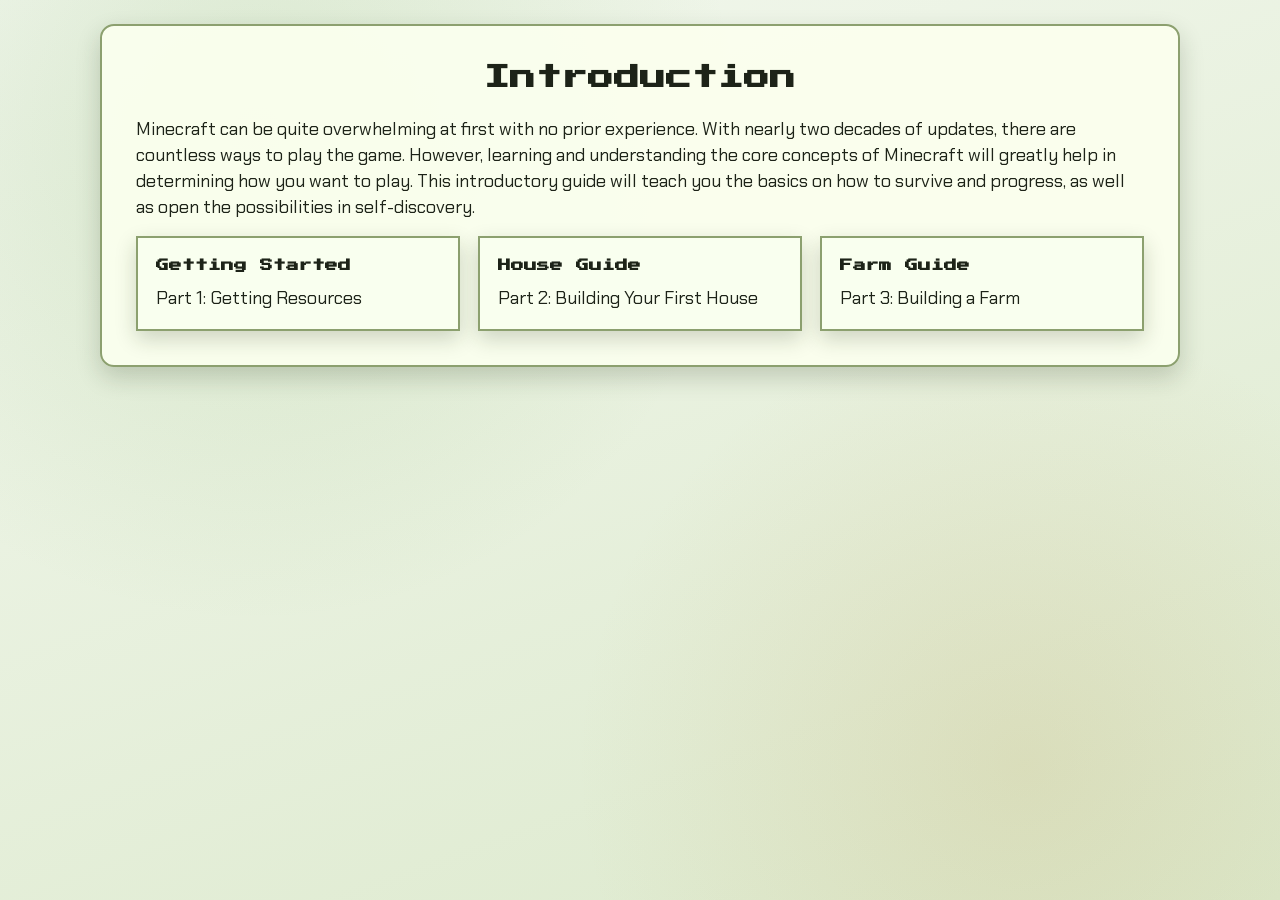
<file: index.html>
<!doctype html>
<html lang="en">
  <head>
    <meta charset="UTF-8" />
    <meta name="viewport" content="width=device-width, initial-scale=1.0" />
    <meta http-equiv="Cache-Control" content="max-age=60, must-revalidate" />
    <title>Minecraft Guide | Home</title>
    <link rel="stylesheet" href="styles/site.css" />
  </head>
  <body>
    <main class="guide-page">
      <h1 class="page-title">Introduction</h1>
      <p class="section-copy">
        Minecraft can be quite overwhelming at first with no prior experience. With nearly two decades
        of updates, there are countless ways to play the game. However, learning and understanding the
        core concepts of Minecraft will greatly help in determining how you want to play. This
        introductory guide will teach you the basics on how to survive and progress, as well as open the
        possibilities in self-discovery.
      </p>

      <section class="card-grid" aria-label="Guide pages">
        <a class="page-card" href="getting-started/index.html">
          <h2>Getting Started</h2>
          <p>Part 1: Getting Resources</p>
        </a>
        <a class="page-card" href="house-guide/index.html">
          <h2>House Guide</h2>
          <p>Part 2: Building Your First House</p>
        </a>
        <a class="page-card" href="farm-guide/index.html">
          <h2>Farm Guide</h2>
          <p>Part 3: Building a Farm</p>
        </a>
      </section>
    </main>
  </body>
</html>
</file>
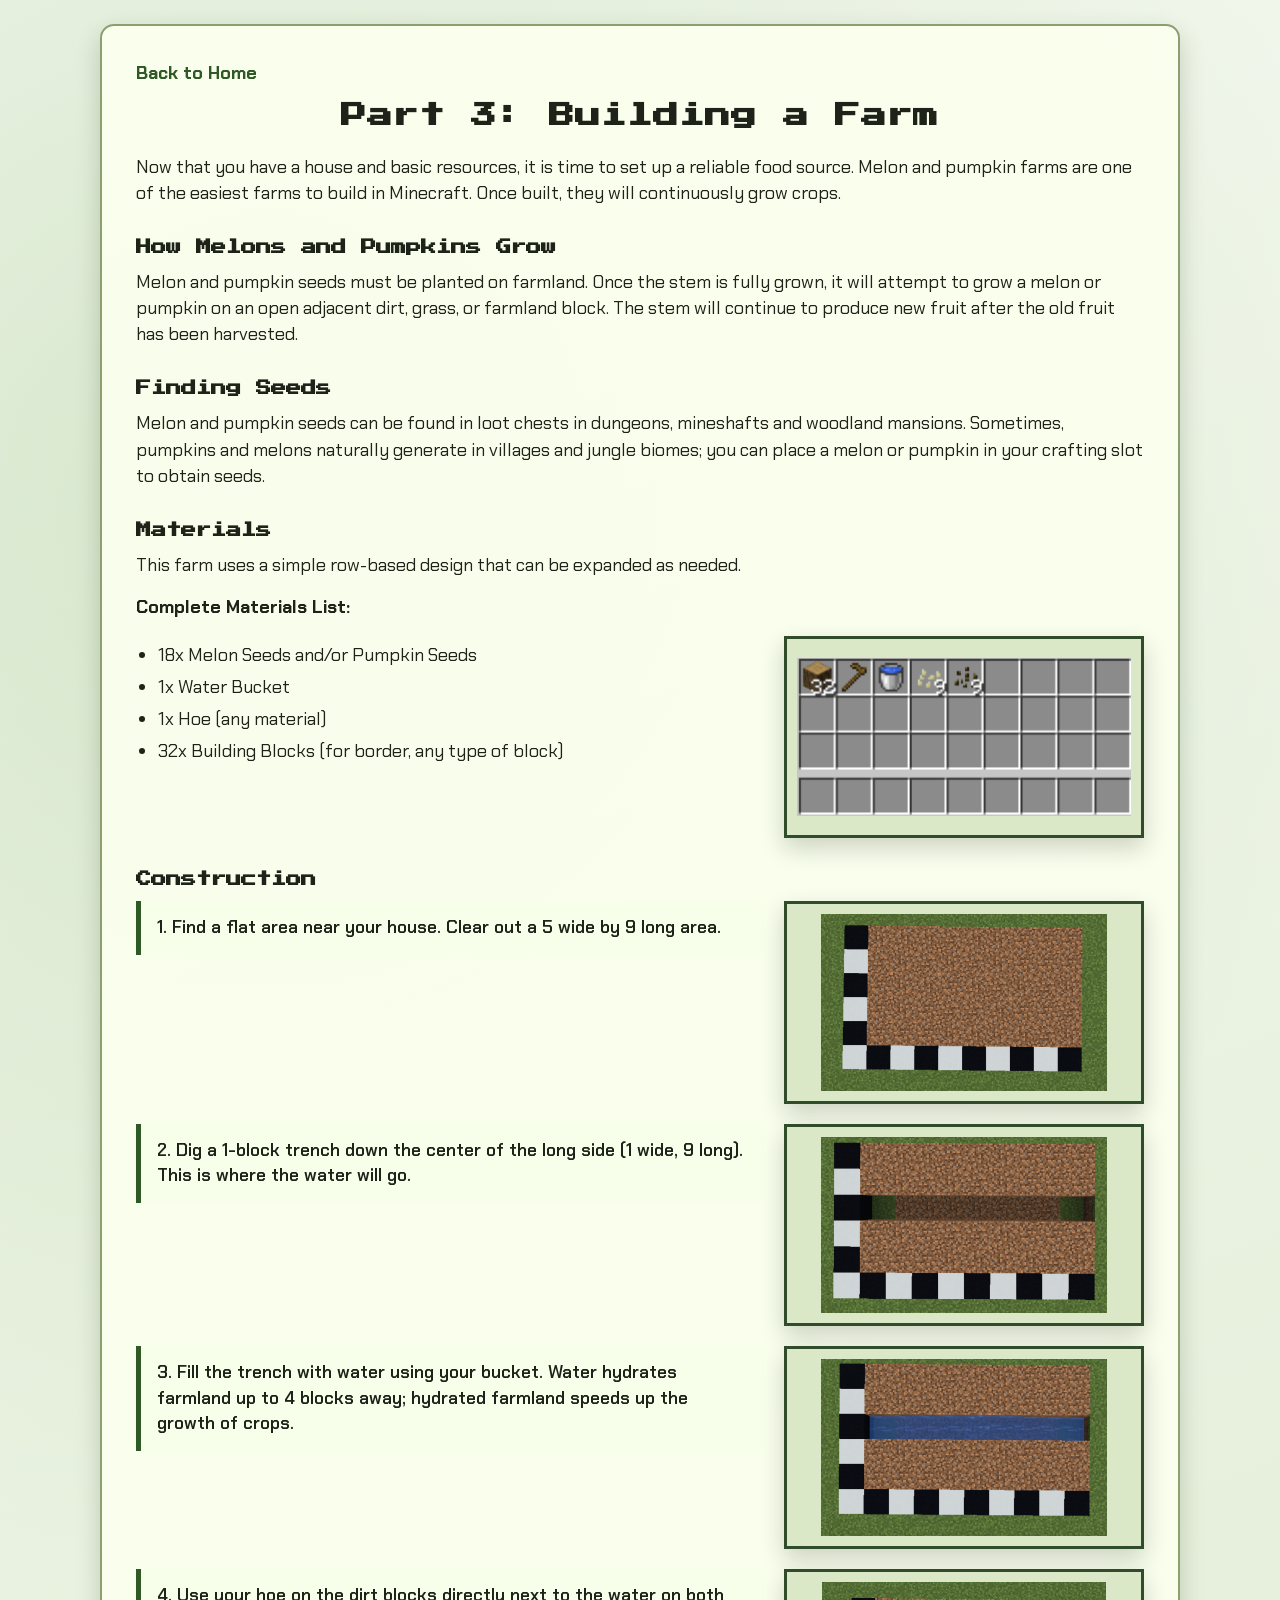
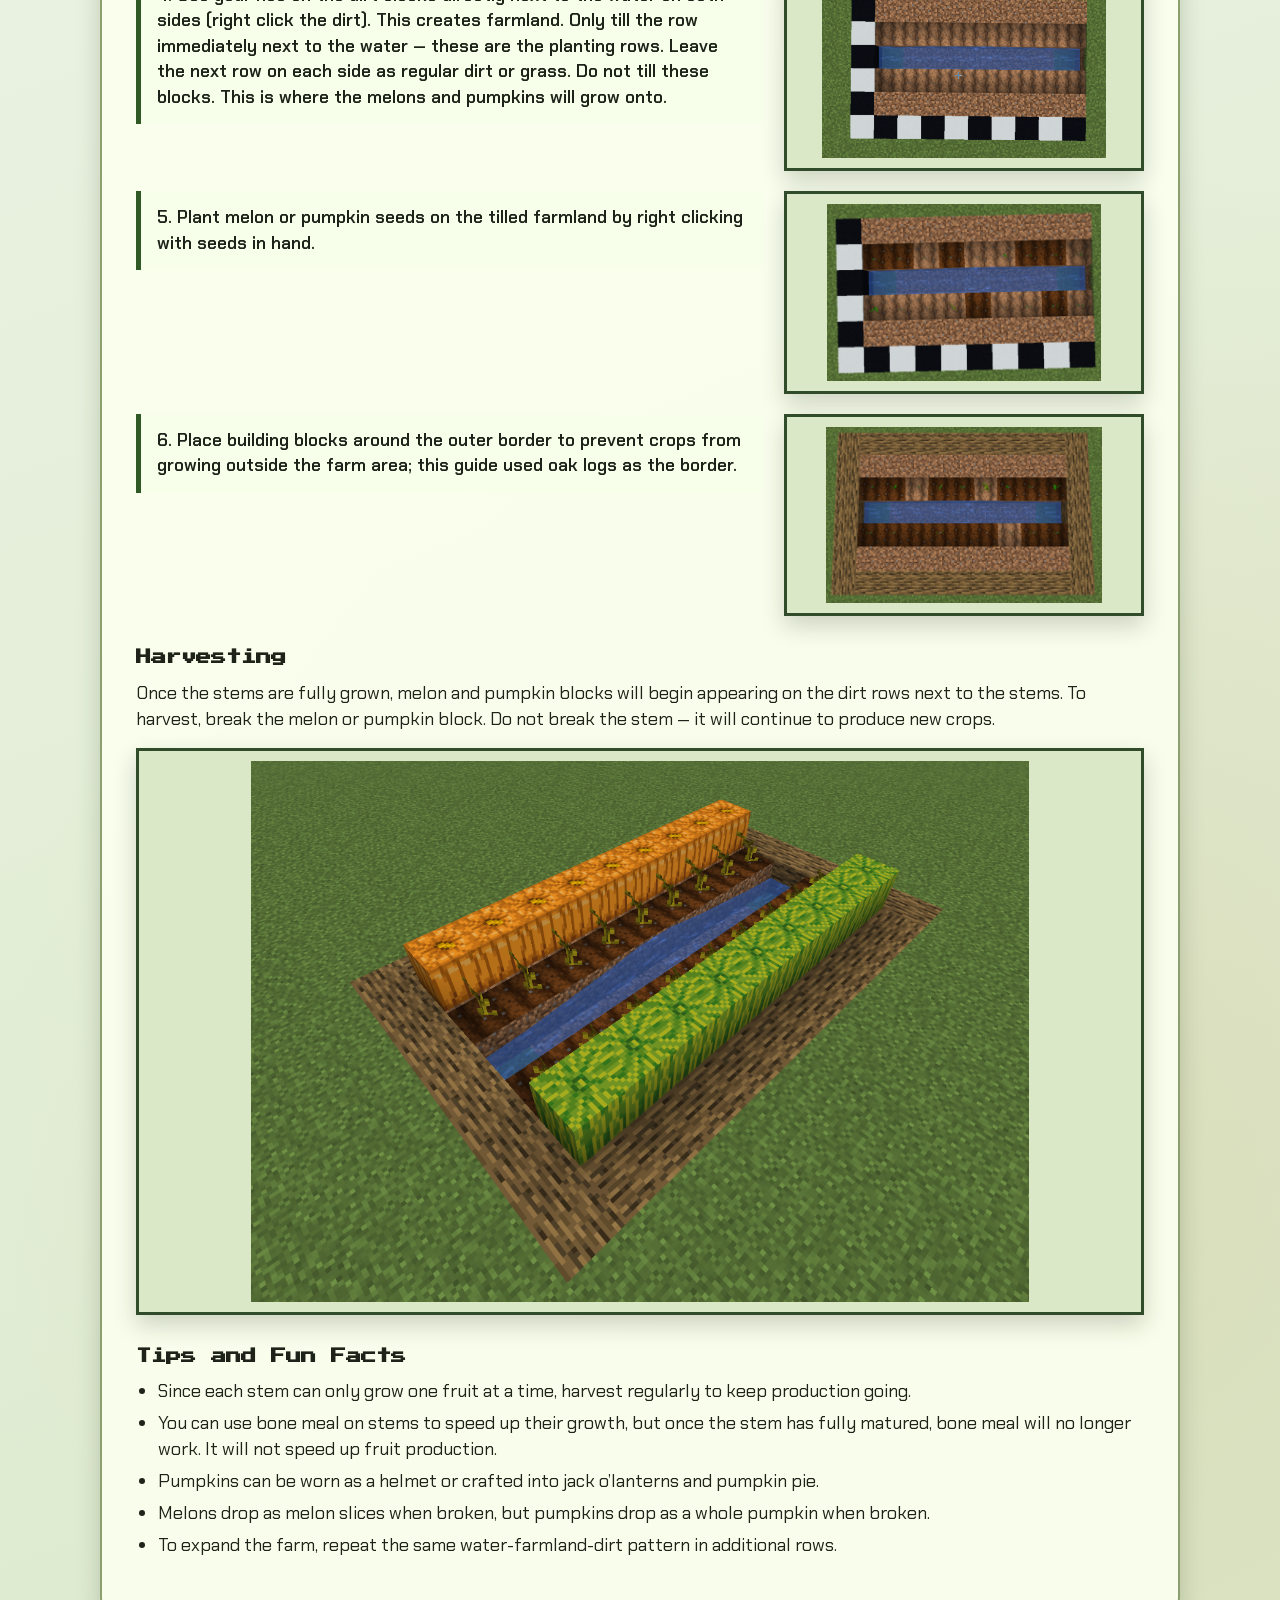
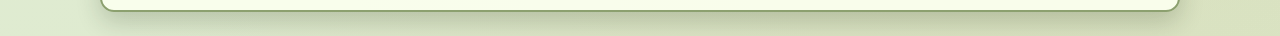
<file: farm-guide/index.html>
<!doctype html>
<html lang="en">
  <head>
    <meta charset="UTF-8" />
    <meta name="viewport" content="width=device-width, initial-scale=1.0" />
    <meta http-equiv="Cache-Control" content="max-age=60, must-revalidate" />
    <title>Minecraft Guide | Farm Guide</title>
    <link rel="stylesheet" href="../styles/site.css" />
  </head>
  <body>
    <main class="guide-page">
      <a class="back-link" href="../index.html">Back to Home</a>
      <h1 class="page-title">Part 3: Building a Farm</h1>

      <p class="section-copy">
        Now that you have a house and basic resources, it is time to set up a reliable food source.
        Melon and pumpkin farms are one of the easiest farms to build in Minecraft. Once built, they
        will continuously grow crops.
      </p>

      <h3 class="section-heading">How Melons and Pumpkins Grow</h3>
      <p class="section-copy">
        Melon and pumpkin seeds must be planted on farmland. Once the stem is fully grown, it will
        attempt to grow a melon or pumpkin on an open adjacent dirt, grass, or farmland block. The
        stem will continue to produce new fruit after the old fruit has been harvested.
      </p>

      <h3 class="section-heading">Finding Seeds</h3>
      <p class="section-copy">
        Melon and pumpkin seeds can be found in loot chests in dungeons, mineshafts and woodland
        mansions. Sometimes, pumpkins and melons naturally generate in villages and jungle biomes;
        you can place a melon or pumpkin in your crafting slot to obtain seeds.
      </p>

      <h3 class="section-heading">Materials</h3>
      <p class="section-copy">This farm uses a simple row-based design that can be expanded as needed.</p>
      <p class="section-copy"><strong>Complete Materials List:</strong></p>
      <div class="materials-layout">
        <ul class="guide-list materials-list">
          <li>18x Melon Seeds and/or Pumpkin Seeds</li>
          <li>1x Water Bucket</li>
          <li>1x Hoe (any material)</li>
          <li>32x Building Blocks (for border, any type of block)</li>
        </ul>
        <img class="materials-photo" src="../assets/farm/inventory.png" alt="Farm materials reference photo" />
      </div>

      <h3 class="section-heading">Construction</h3>
      <ul class="steps">
        <li class="step-row ">
          <p class="step-text">1. Find a flat area near your house. Clear out a 5 wide by 9 long area.</p>
          <img class="step-image " src="../assets/farm/farm_photo01.png" alt="" />
        </li>
        <li class="step-row">
          <p class="step-text">2. Dig a 1-block trench down the center of the long side (1 wide, 9 long). This is where the water will go.</p>
          <img class="step-image" src="../assets/farm/farm_photo02.png" alt="Farm construction step 2" />
        </li>
        <li class="step-row">
          <p class="step-text">
            3. Fill the trench with water using your bucket. Water hydrates farmland up to 4 blocks away; hydrated farmland speeds up the growth of crops.
          </p>
          <img class="step-image" src="../assets/farm/farm_photo03.png" alt="Farm construction step 3" />
        </li>
        <li class="step-row">
          <p class="step-text">
            4. Use your hoe on the dirt blocks directly next to the water on both sides (right click the dirt). This creates farmland. Only till the row immediately next to the water — these are the planting rows. Leave the next row on each side as regular dirt or grass. Do not till these blocks. This is where the melons and pumpkins will grow onto.
          </p>
          <img class="step-image" src="../assets/farm/farm_photo04.png" alt="" />
        </li>
        <li class="step-row">
          <p class="step-text">5. Plant melon or pumpkin seeds on the tilled farmland by right clicking with seeds in hand.</p>
          <img class="step-image" src="../assets/farm/farm_photo05.png" alt="Farm construction step 5" />
        </li>
        <li class="step-row">
          <p class="step-text">
            6. Place building blocks around the outer border to prevent crops from growing outside the farm area; this guide used oak logs as the border.
          </p>
          <img class="step-image" src="../assets/farm/farm_photo06.png" alt="" />
        </li>
      </ul>

      <h3 class="section-heading">Harvesting</h3>
      <p class="section-copy">
        Once the stems are fully grown, melon and pumpkin blocks will begin appearing on the dirt
        rows next to the stems. To harvest, break the melon or pumpkin block. Do not break the stem
        — it will continue to produce new crops.
      </p>
      <img class="step-image" src="../assets/farm/finished.png" alt="" />

      <h3 class="section-heading">Tips and Fun Facts</h3>
      <ul class="guide-list">
        <li>Since each stem can only grow one fruit at a time, harvest regularly to keep production going.</li>
        <li>You can use bone meal on stems to speed up their growth, but once the stem has fully matured, bone meal will no longer work. It will not speed up fruit production.</li>
        <li>Pumpkins can be worn as a helmet or crafted into jack o’lanterns and pumpkin pie.</li>
        <li>Melons drop as melon slices when broken, but pumpkins drop as a whole pumpkin when broken.</li>
        <li>To expand the farm, repeat the same water-farmland-dirt pattern in additional rows.</li>
      </ul>
    </main>
  </body>
</html>
</file>
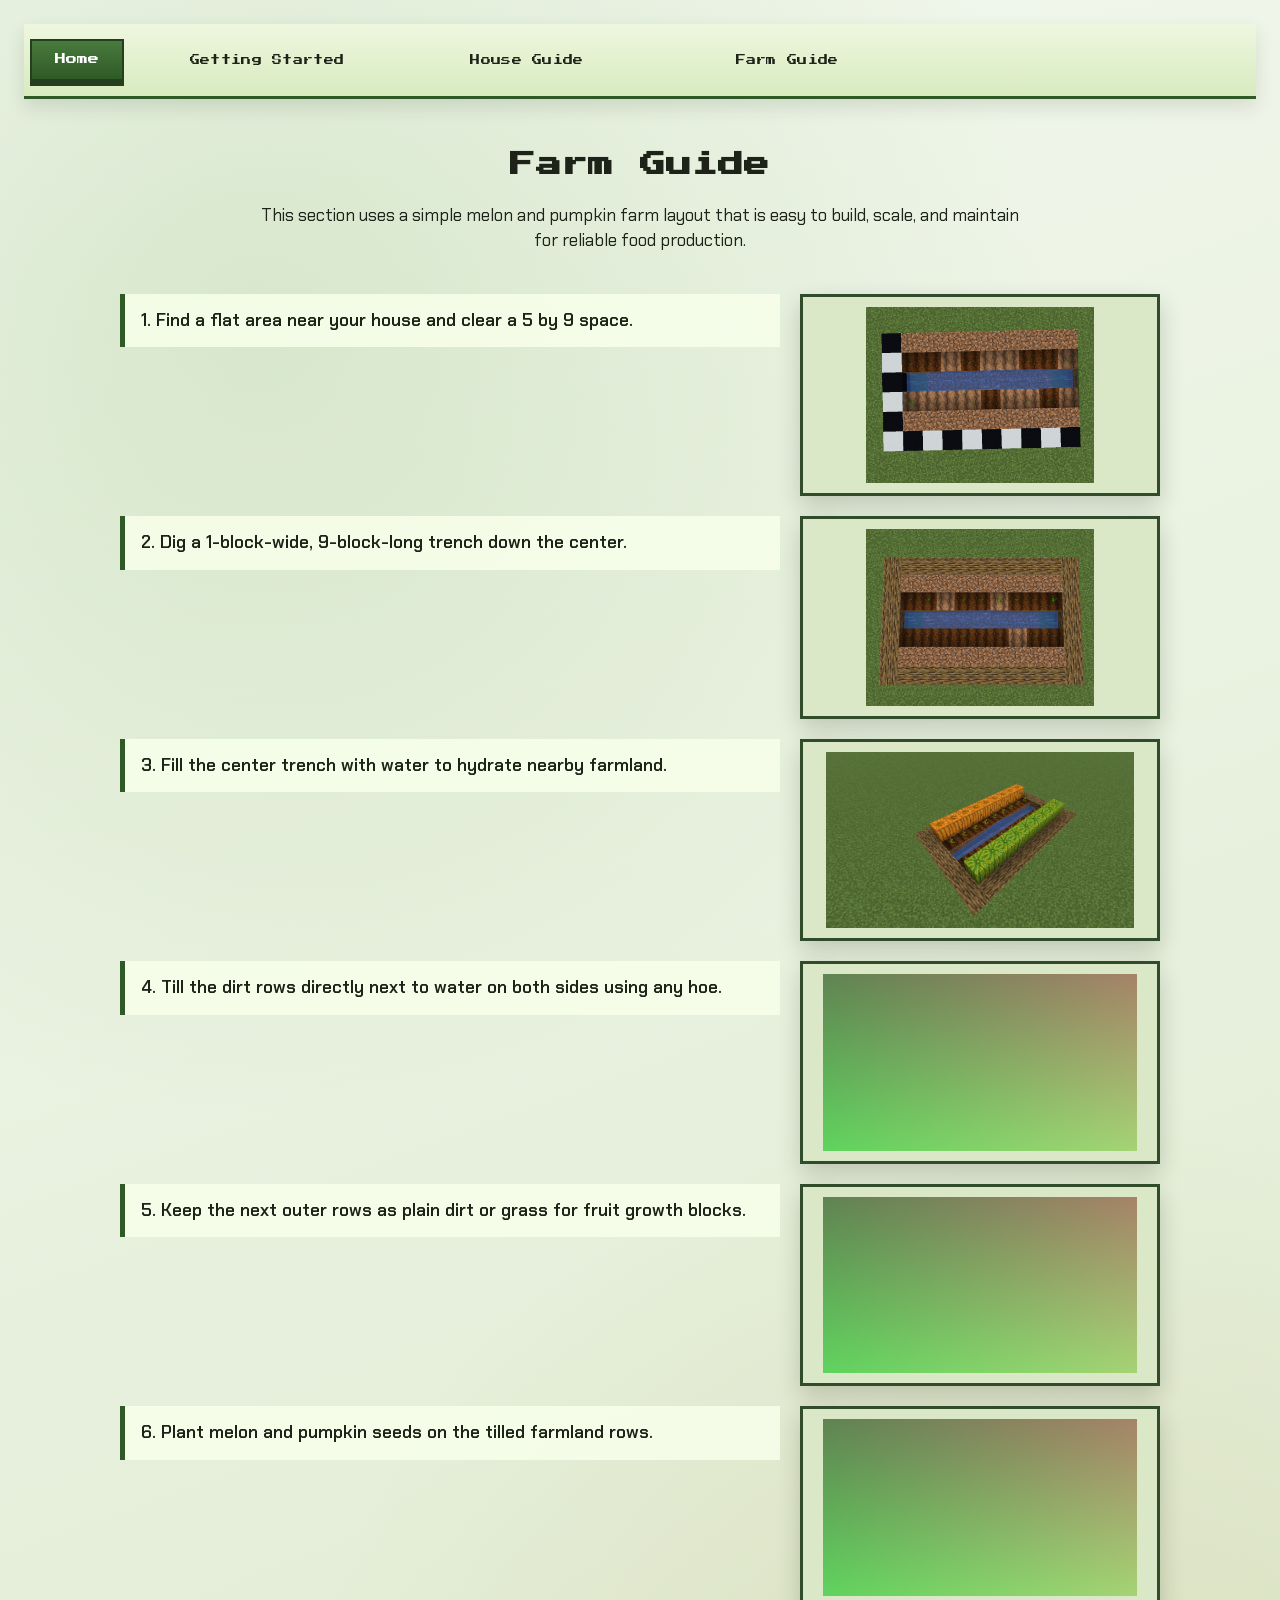
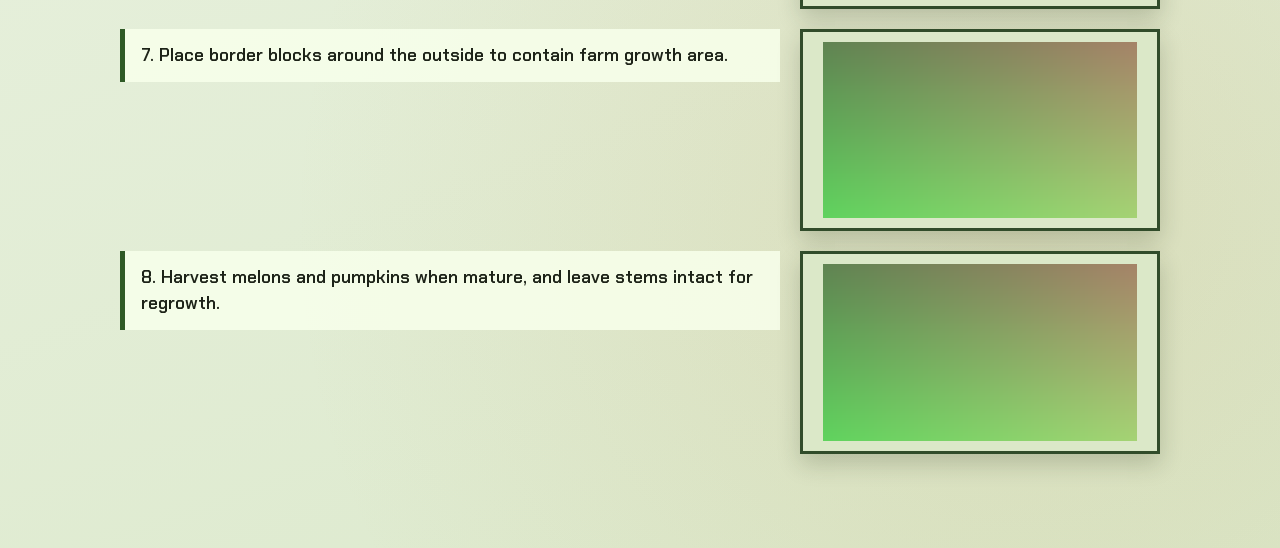
<file: farm/index.html>
<!doctype html>
<html lang="en">
  <head>
    <meta charset="UTF-8" />
    <meta name="viewport" content="width=device-width, initial-scale=1.0" />
    <meta http-equiv="Cache-Control" content="max-age=60, must-revalidate" />
    <title>Minecraft Guide | Farm Guide</title>
    <link rel="stylesheet" href="../styles/site.css" />
    <script src="../scripts/nav.js" defer></script>
  </head>
  <body data-root="..">
    <div id="site-header"></div>

    <main class="page-shell">
      <h1 class="page-title">Farm Guide</h1>
      <p class="page-description">
        This section uses a simple melon and pumpkin farm layout that is easy to build, scale,
        and maintain for reliable food production.
      </p>

      <ol class="steps">
        <li class="step-row">
          <p class="step-text">1. Find a flat area near your house and clear a 5 by 9 space.</p>
          <img class="step-image" src="assets/farm_photo01.png" alt="Farm photo 1" />
        </li>
        <li class="step-row">
          <p class="step-text">2. Dig a 1-block-wide, 9-block-long trench down the center.</p>
          <img class="step-image" src="assets/farm_photo02.png" alt="Farm photo 2" />
        </li>
        <li class="step-row">
          <p class="step-text">3. Fill the center trench with water to hydrate nearby farmland.</p>
          <img class="step-image" src="assets/farm_photo03.png" alt="Farm photo 3" />
        </li>
        <li class="step-row">
          <p class="step-text">4. Till the dirt rows directly next to water on both sides using any hoe.</p>
          <img class="step-image" src="assets/farm_photo04.png" alt="Farm photo 4" />
        </li>
        <li class="step-row">
          <p class="step-text">5. Keep the next outer rows as plain dirt or grass for fruit growth blocks.</p>
          <img class="step-image" src="assets/farm_photo05.png" alt="Farm photo 5" />
        </li>
        <li class="step-row">
          <p class="step-text">6. Plant melon and pumpkin seeds on the tilled farmland rows.</p>
          <img class="step-image" src="assets/farm_photo06.png" alt="Farm photo 6" />
        </li>
        <li class="step-row">
          <p class="step-text">7. Place border blocks around the outside to contain farm growth area.</p>
          <img class="step-image" src="assets/farm_photo07.png" alt="Farm photo 7" />
        </li>
        <li class="step-row">
          <p class="step-text">8. Harvest melons and pumpkins when mature, and leave stems intact for regrowth.</p>
          <img class="step-image" src="assets/farm_photo08.png" alt="Farm photo 8" />
        </li>
      </ol>
    </main>
  </body>
</html>
</file>
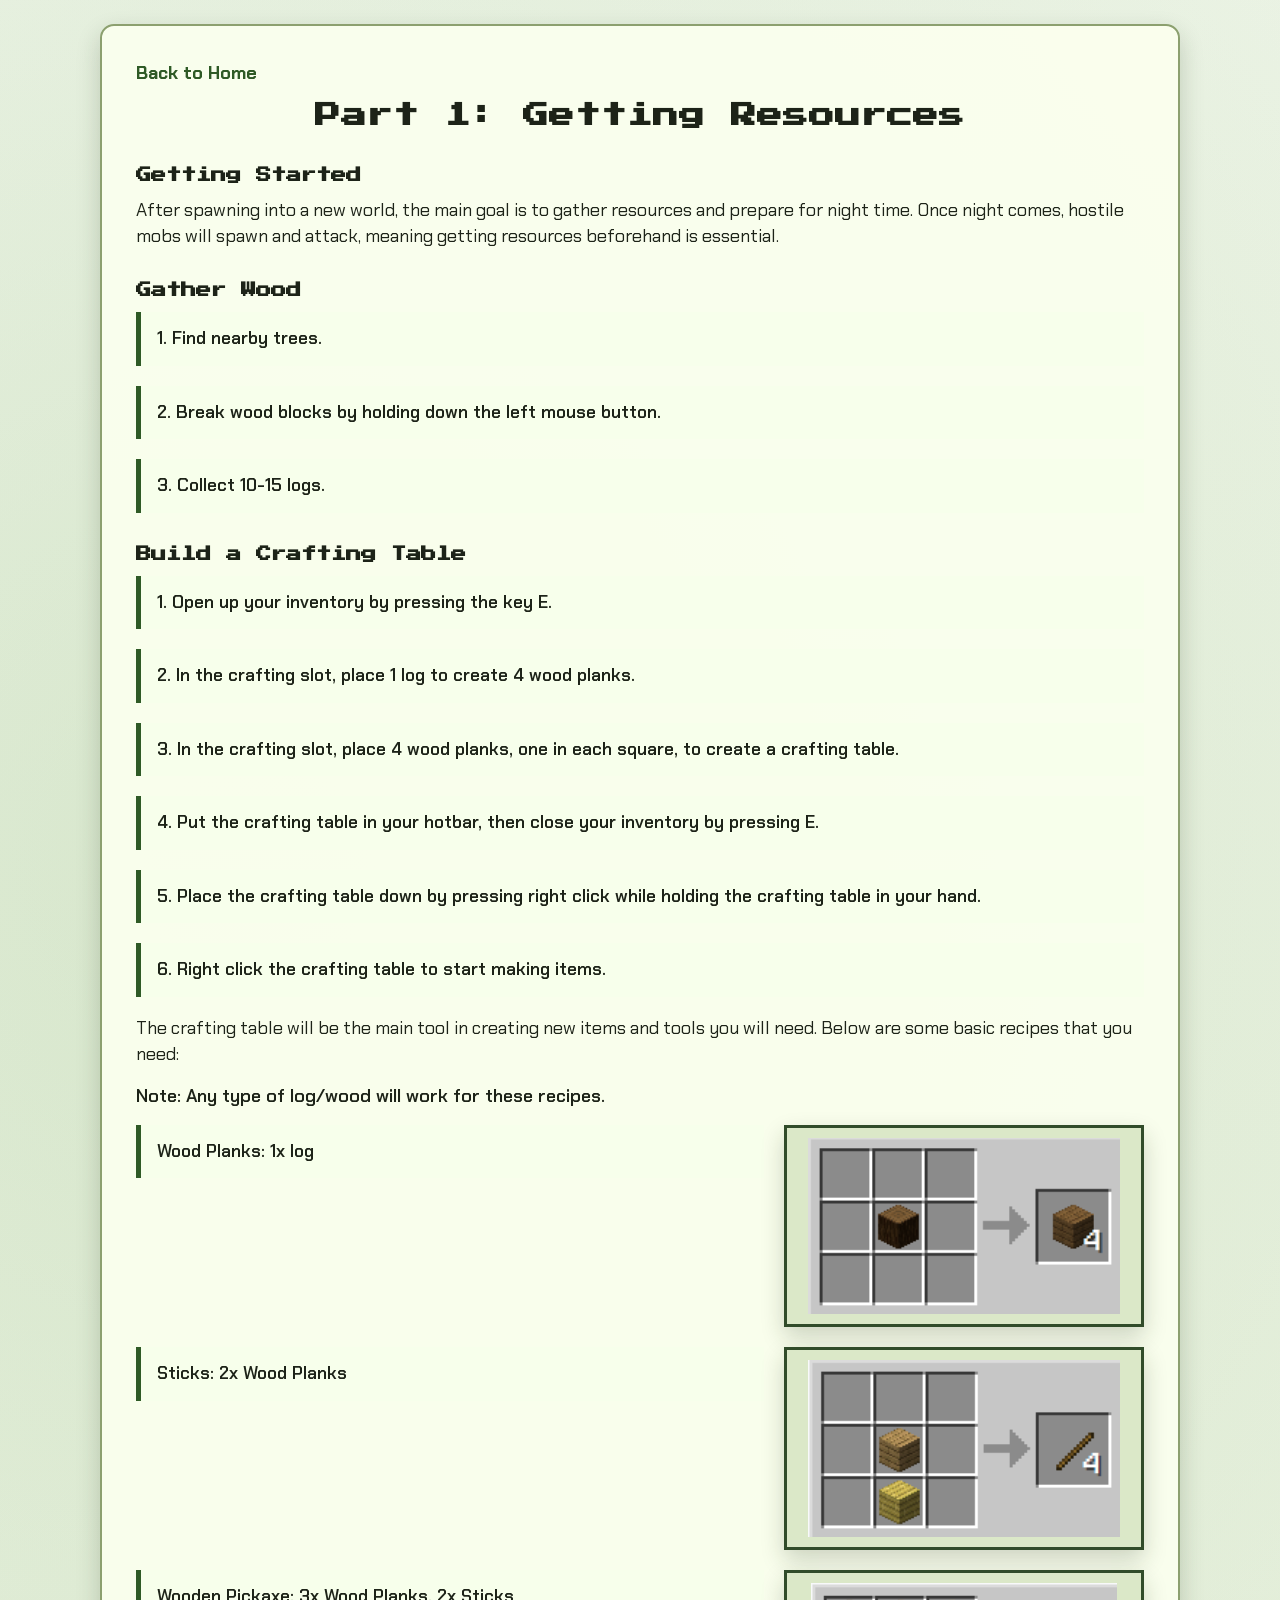
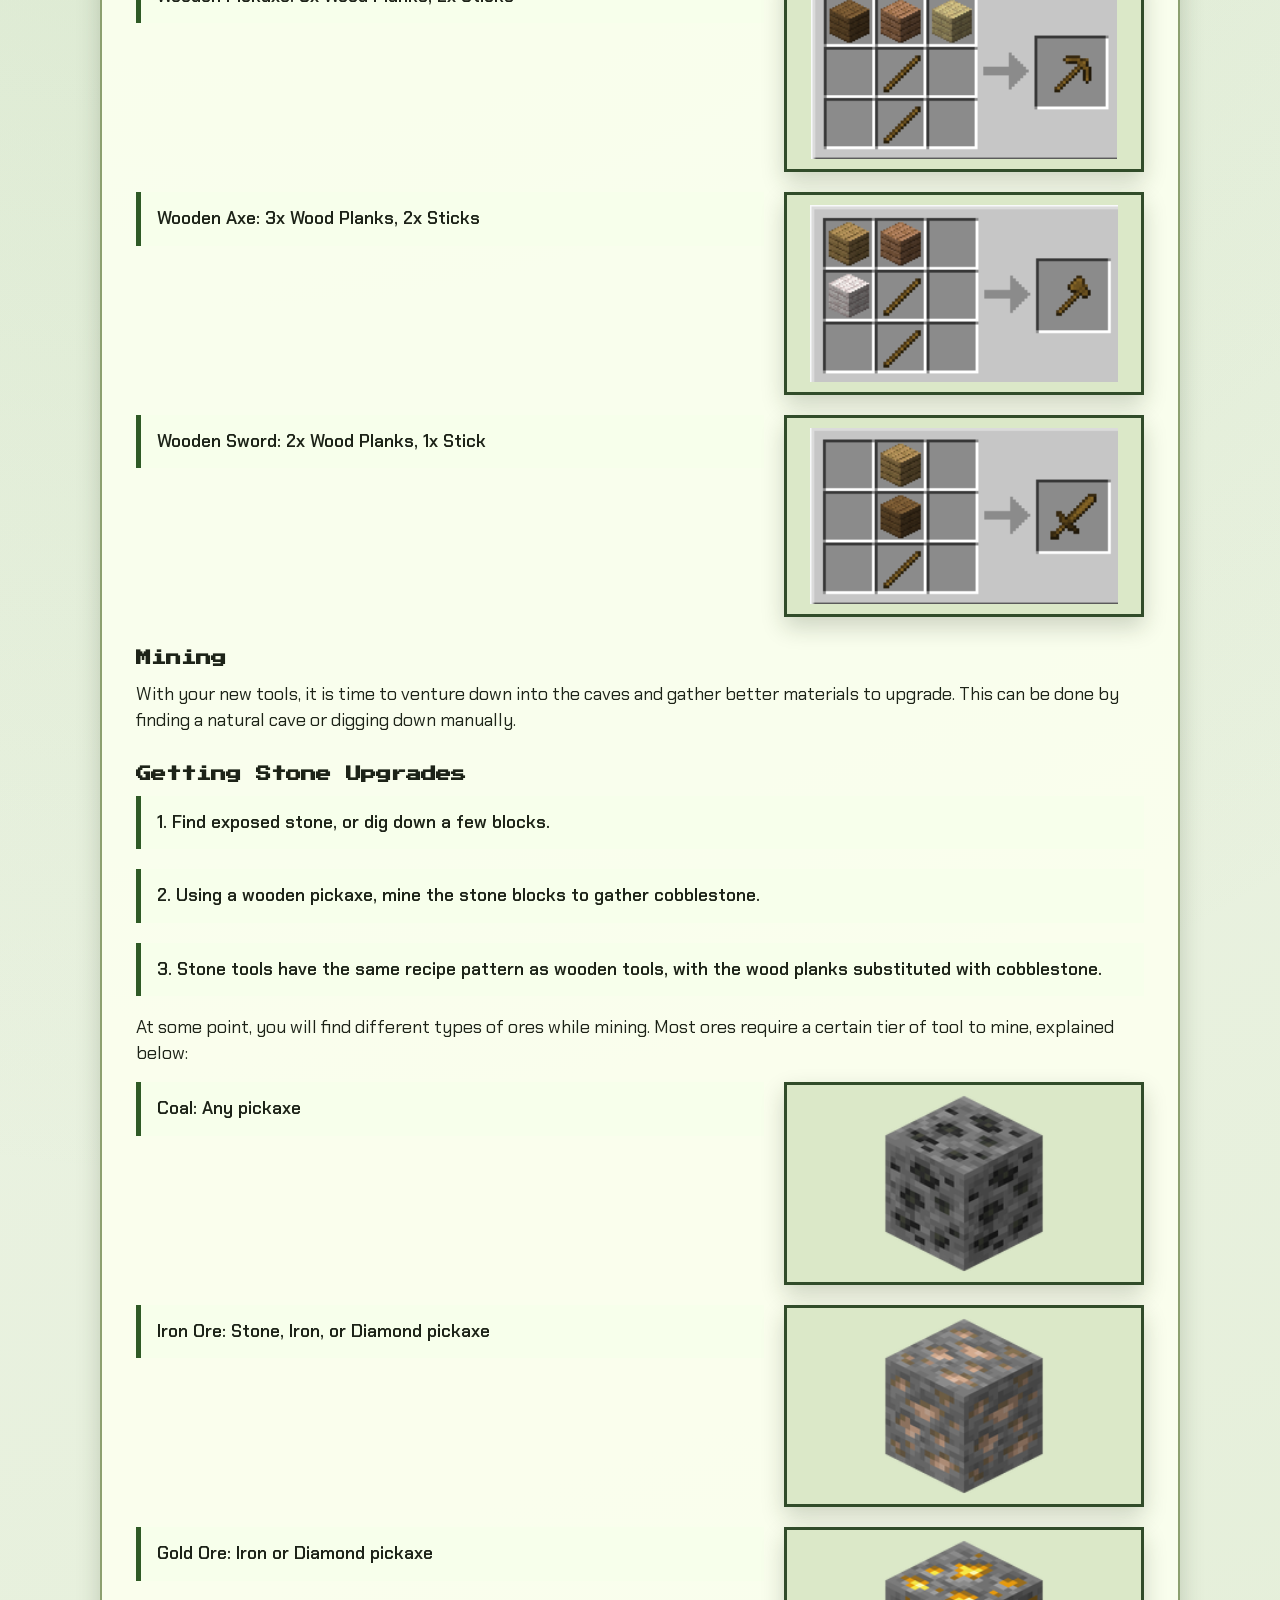
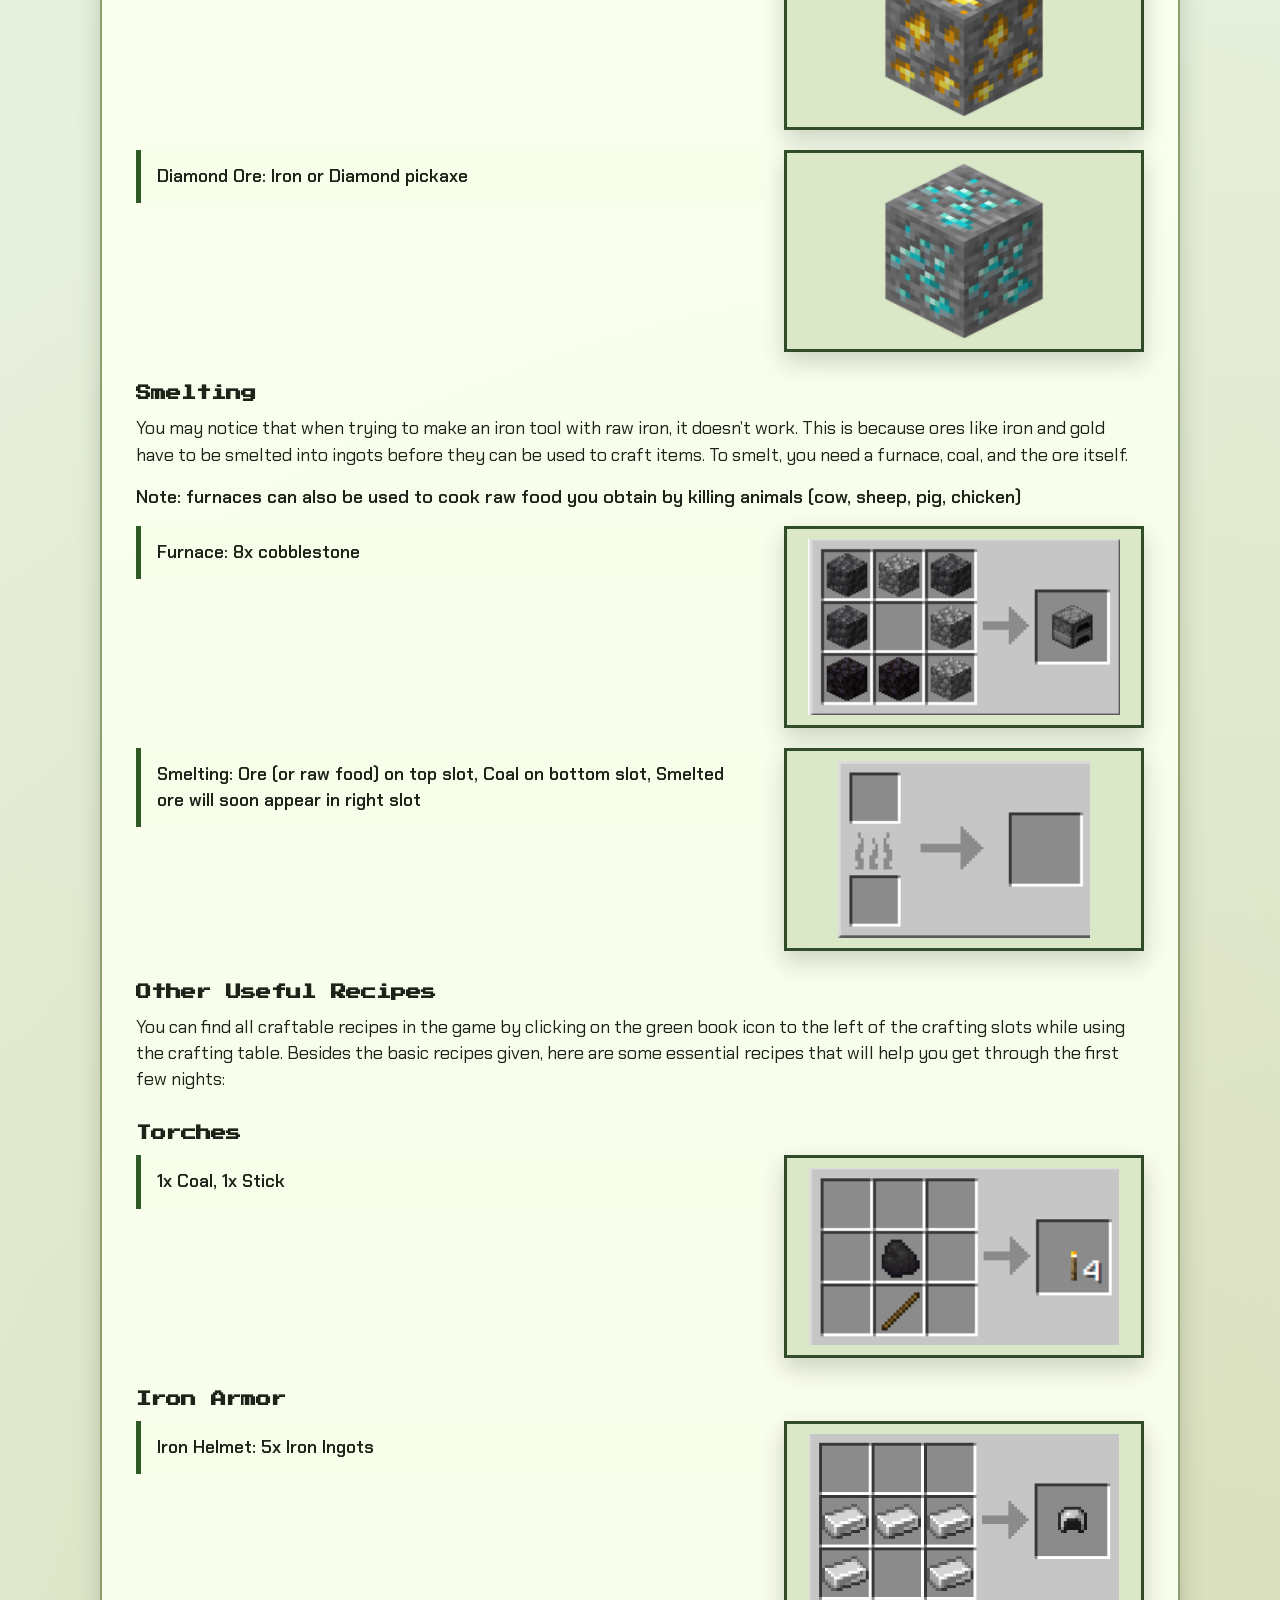
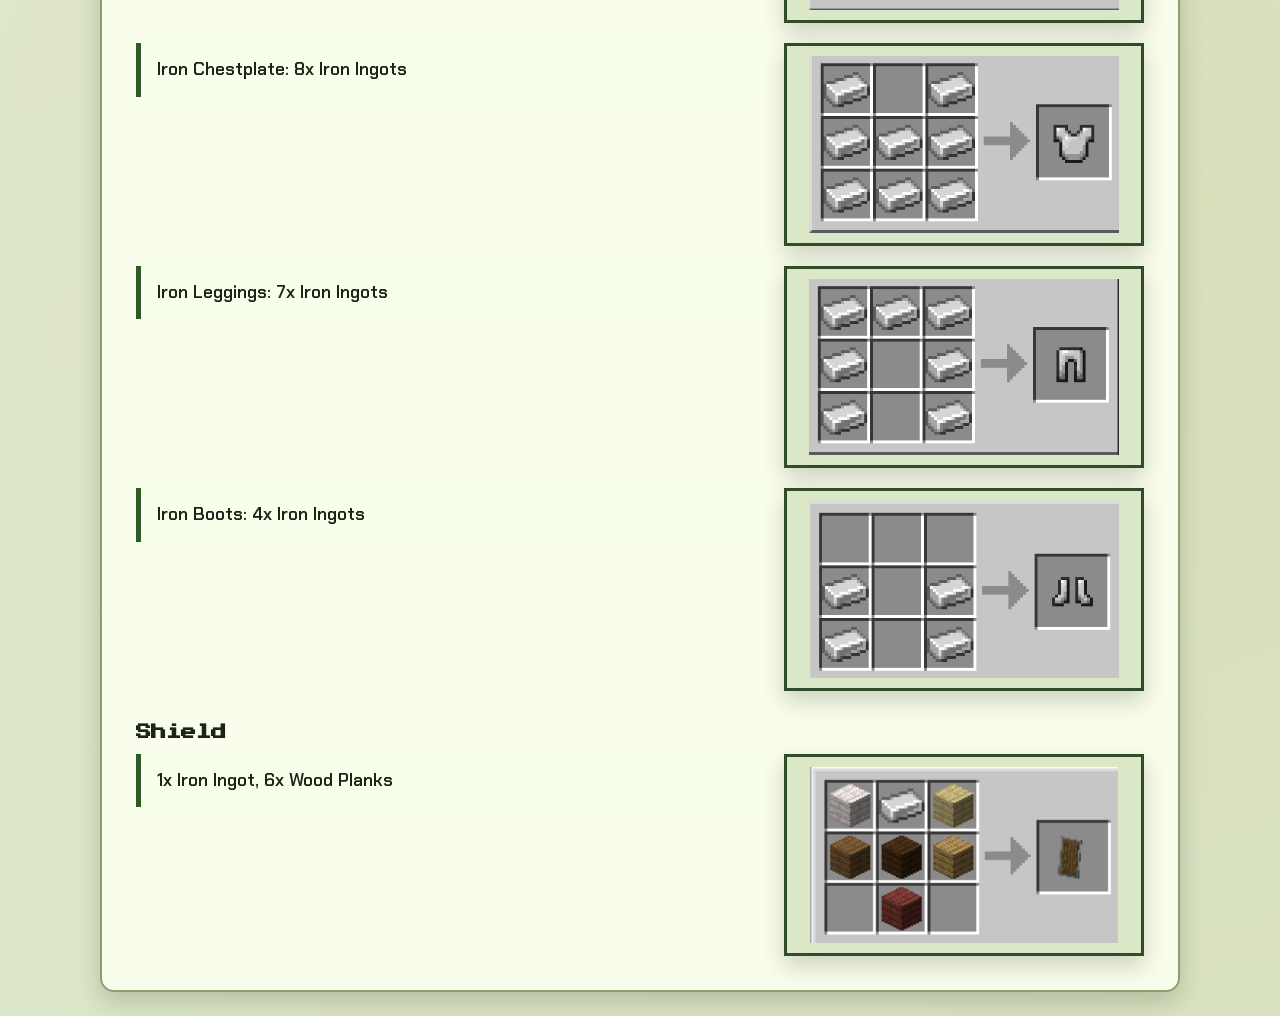
<file: getting-started/index.html>
<!doctype html>
<html lang="en">
  <head>
    <meta charset="UTF-8" />
    <meta name="viewport" content="width=device-width, initial-scale=1.0" />
    <meta http-equiv="Cache-Control" content="max-age=60, must-revalidate" />
    <title>Minecraft Guide | Getting Started</title>
    <link rel="stylesheet" href="../styles/site.css" />
  </head>
  <body>
    <main class="guide-page">
      <a class="back-link" href="../index.html">Back to Home</a>
      <h1 class="page-title">Part 1: Getting Resources</h1>

      <h3 class="section-heading">Getting Started</h3>
      <p class="section-copy">
        After spawning into a new world, the main goal is to gather resources and prepare for night time.
        Once night comes, hostile mobs will spawn and attack, meaning getting resources beforehand is
        essential.
      </p>

      <h4 class="section-heading">Gather Wood</h4>
      <ol class="steps">
        <li class="step-row no-photo">
          <p class="step-text">1. Find nearby trees.</p>
          <img class="step-image is-empty" src="../assets/introduction/coal.png" alt="" />
        </li>
        <li class="step-row no-photo">
          <p class="step-text">2. Break wood blocks by holding down the left mouse button.</p>
          <img class="step-image is-empty" src="../assets/introduction/coal.png" alt="" />
        </li>
        <li class="step-row no-photo">
          <p class="step-text">3. Collect 10-15 logs.</p>
          <img class="step-image is-empty" src="../assets/introduction/coal.png" alt="" />
        </li>
      </ol>

      <h4 class="section-heading">Build a Crafting Table</h4>
      <ol class="steps">
        <li class="step-row no-photo">
          <p class="step-text">1. Open up your inventory by pressing the key E.</p>
          <img class="step-image is-empty" src="../assets/introduction/coal.png" alt="" />
        </li>
        <li class="step-row no-photo">
          <p class="step-text">2. In the crafting slot, place 1 log to create 4 wood planks.</p>
          <img class="step-image is-empty" src="../assets/introduction/coal.png" alt="" />
        </li>
        <li class="step-row no-photo">
          <p class="step-text">
            3. In the crafting slot, place 4 wood planks, one in each square, to create a crafting table.
          </p>
          <img class="step-image is-empty" src="../assets/introduction/coal.png" alt="" />
        </li>
        <li class="step-row no-photo">
          <p class="step-text">4. Put the crafting table in your hotbar, then close your inventory by pressing E.</p>
          <img class="step-image is-empty" src="../assets/introduction/coal.png" alt="" />
        </li>
        <li class="step-row no-photo">
          <p class="step-text">
            5. Place the crafting table down by pressing right click while holding the crafting table in your hand.
          </p>
          <img class="step-image is-empty" src="../assets/introduction/coal.png" alt="" />
        </li>
        <li class="step-row no-photo">
          <p class="step-text">6. Right click the crafting table to start making items.</p>
          <img class="step-image is-empty" src="../assets/introduction/coal.png" alt="" />
        </li>
      </ol>

      <p class="section-copy" style="margin-top: 1em;">
        The crafting table will be the main tool in creating new items and tools you will need. Below are
        some basic recipes that you need:
      </p>
      <p class="section-note">Note: Any type of log/wood will work for these recipes.</p>

      <ul class="steps">
        <li class="step-row">
          <p class="step-text">Wood Planks: 1x log</p>
          <img class="step-image" src="../assets/introduction/woodplank.png" alt="Wood Planks recipe" />
        </li>
        <li class="step-row">
          <p class="step-text">Sticks: 2x Wood Planks</p>
          <img class="step-image" src="../assets/introduction/stick.png" alt="Sticks recipe" />
        </li>
        <li class="step-row">
          <p class="step-text">Wooden Pickaxe: 3x Wood Planks, 2x Sticks</p>
          <img class="step-image" src="../assets/introduction/pickaxe.png" alt="Wooden Pickaxe recipe" />
        </li>
        <li class="step-row">
          <p class="step-text">Wooden Axe: 3x Wood Planks, 2x Sticks</p>
          <img class="step-image" src="../assets/introduction/axe.png" alt="Wooden Axe recipe" />
        </li>
        <li class="step-row">
          <p class="step-text">Wooden Sword: 2x Wood Planks, 1x Stick</p>
          <img class="step-image" src="../assets/introduction/sword.png" alt="Wooden Sword recipe" />
        </li>
      </ul>

      <h3 class="section-heading">Mining</h3>
      <p class="section-copy">
        With your new tools, it is time to venture down into the caves and gather better materials to
        upgrade. This can be done by finding a natural cave or digging down manually.
      </p>

      <h4 class="section-heading">Getting Stone Upgrades</h4>
      <ol class="steps">
        <li class="step-row no-photo">
          <p class="step-text">1. Find exposed stone, or dig down a few blocks.</p>
          <img class="step-image is-empty" src="../assets/introduction/coal.png" alt="" />
        </li>
        <li class="step-row no-photo">
          <p class="step-text">2. Using a wooden pickaxe, mine the stone blocks to gather cobblestone.</p>
          <img class="step-image is-empty" src="../assets/introduction/coal.png" alt="" />
        </li>
        <li class="step-row no-photo">
          <p class="step-text">
            3. Stone tools have the same recipe pattern as wooden tools, with the wood planks substituted with cobblestone.
          </p>
          <img class="step-image is-empty" src="../assets/introduction/coal.png" alt="" />
        </li>
      </ol>

      <p class="section-copy" style="margin-top: 1em;">
        At some point, you will find different types of ores while mining. Most ores require a certain tier
        of tool to mine, explained below:
      </p>

      <ul class="steps">
        <li class="step-row">
          <p class="step-text">Coal: Any pickaxe</p>
          <img class="step-image" src="../assets/introduction/coal.png" alt="" />
        </li>
        <li class="step-row">
          <p class="step-text">Iron Ore: Stone, Iron, or Diamond pickaxe</p>
          <img class="step-image" src="../assets/introduction/iron.png" alt="Iron Ore tool tier" />
        </li>
        <li class="step-row">
          <p class="step-text">Gold Ore: Iron or Diamond pickaxe</p>
          <img class="step-image" src="../assets/introduction/gold.png" alt="Gold Ore tool tier" />
        </li>
        <li class="step-row">
          <p class="step-text">Diamond Ore: Iron or Diamond pickaxe</p>
          <img class="step-image" src="../assets/introduction/diamond.png" alt="Diamond Ore tool tier" />
        </li>
      </ul>

      <h3 class="section-heading">Smelting</h3>
      <p class="section-copy">
        You may notice that when trying to make an iron tool with raw iron, it doesn’t work. This is
        because ores like iron and gold have to be smelted into ingots before they can be used to craft
        items. To smelt, you need a furnace, coal, and the ore itself.
      </p>
      <p class="section-note">
        Note: furnaces can also be used to cook raw food you obtain by killing animals (cow, sheep, pig, chicken)
      </p>

      <ul class="steps">
        <li class="step-row">
          <p class="step-text">Furnace: 8x cobblestone</p>
          <img class="step-image" src="../assets/introduction/furnace.png" alt="Furnace recipe" />
        </li>
        <li class="step-row">
          <p class="step-text">Smelting: Ore (or raw food) on top slot, Coal on bottom slot, Smelted ore will soon appear in right slot</p>
          <img class="step-image" src="../assets/introduction/smelting.png" alt="Smelting layout" />
        </li>
      </ul>

      <h3 class="section-heading">Other Useful Recipes</h3>
      <p class="section-copy">
        You can find all craftable recipes in the game by clicking on the green book icon to the left of the crafting slots while using the crafting table. Besides the basic recipes given, here are some essential recipes that will help you get
        through the first few nights:
      </p>

      <h4 class="section-heading">Torches</h4>
      <ul class="steps">
        <li class="step-row">
          <p class="step-text">1x Coal, 1x Stick</p>
          <img class="step-image" src="../assets/introduction/torch.png" alt="Wood Planks recipe" />
        </li>
      </ul>

      <h4 class="section-heading">Iron Armor</h4>
      <ul class="steps">
        <li class="step-row">
          <p class="step-text">Iron Helmet: 5x Iron Ingots</p>
          <img class="step-image" src="../assets/introduction/helmet.png" alt="Wood Planks recipe" />
        </li>
        <li class="step-row">
          <p class="step-text">Iron Chestplate: 8x Iron Ingots</p>
          <img class="step-image" src="../assets/introduction/chestplate.png" alt="Sticks recipe" />
        </li>
        <li class="step-row">
          <p class="step-text">Iron Leggings: 7x Iron Ingots</p>
          <img class="step-image" src="../assets/introduction/legging.png" alt="Wooden Pickaxe recipe" />
        </li>
        <li class="step-row">
          <p class="step-text">Iron Boots: 4x Iron Ingots</p>
          <img class="step-image" src="../assets/introduction/boots.png" alt="Wooden Axe recipe" />
        </li>
      </ul>

      <h4 class="section-heading">Shield</h4>
      <ul class="steps">
        <li class="step-row">
          <p class="step-text">1x Iron Ingot, 6x Wood Planks</p>
          <img class="step-image" src="../assets/introduction/shield.png" alt="Wood Planks recipe" />
        </li>
      </ul>
    </main>
  </body>
</html>
</file>
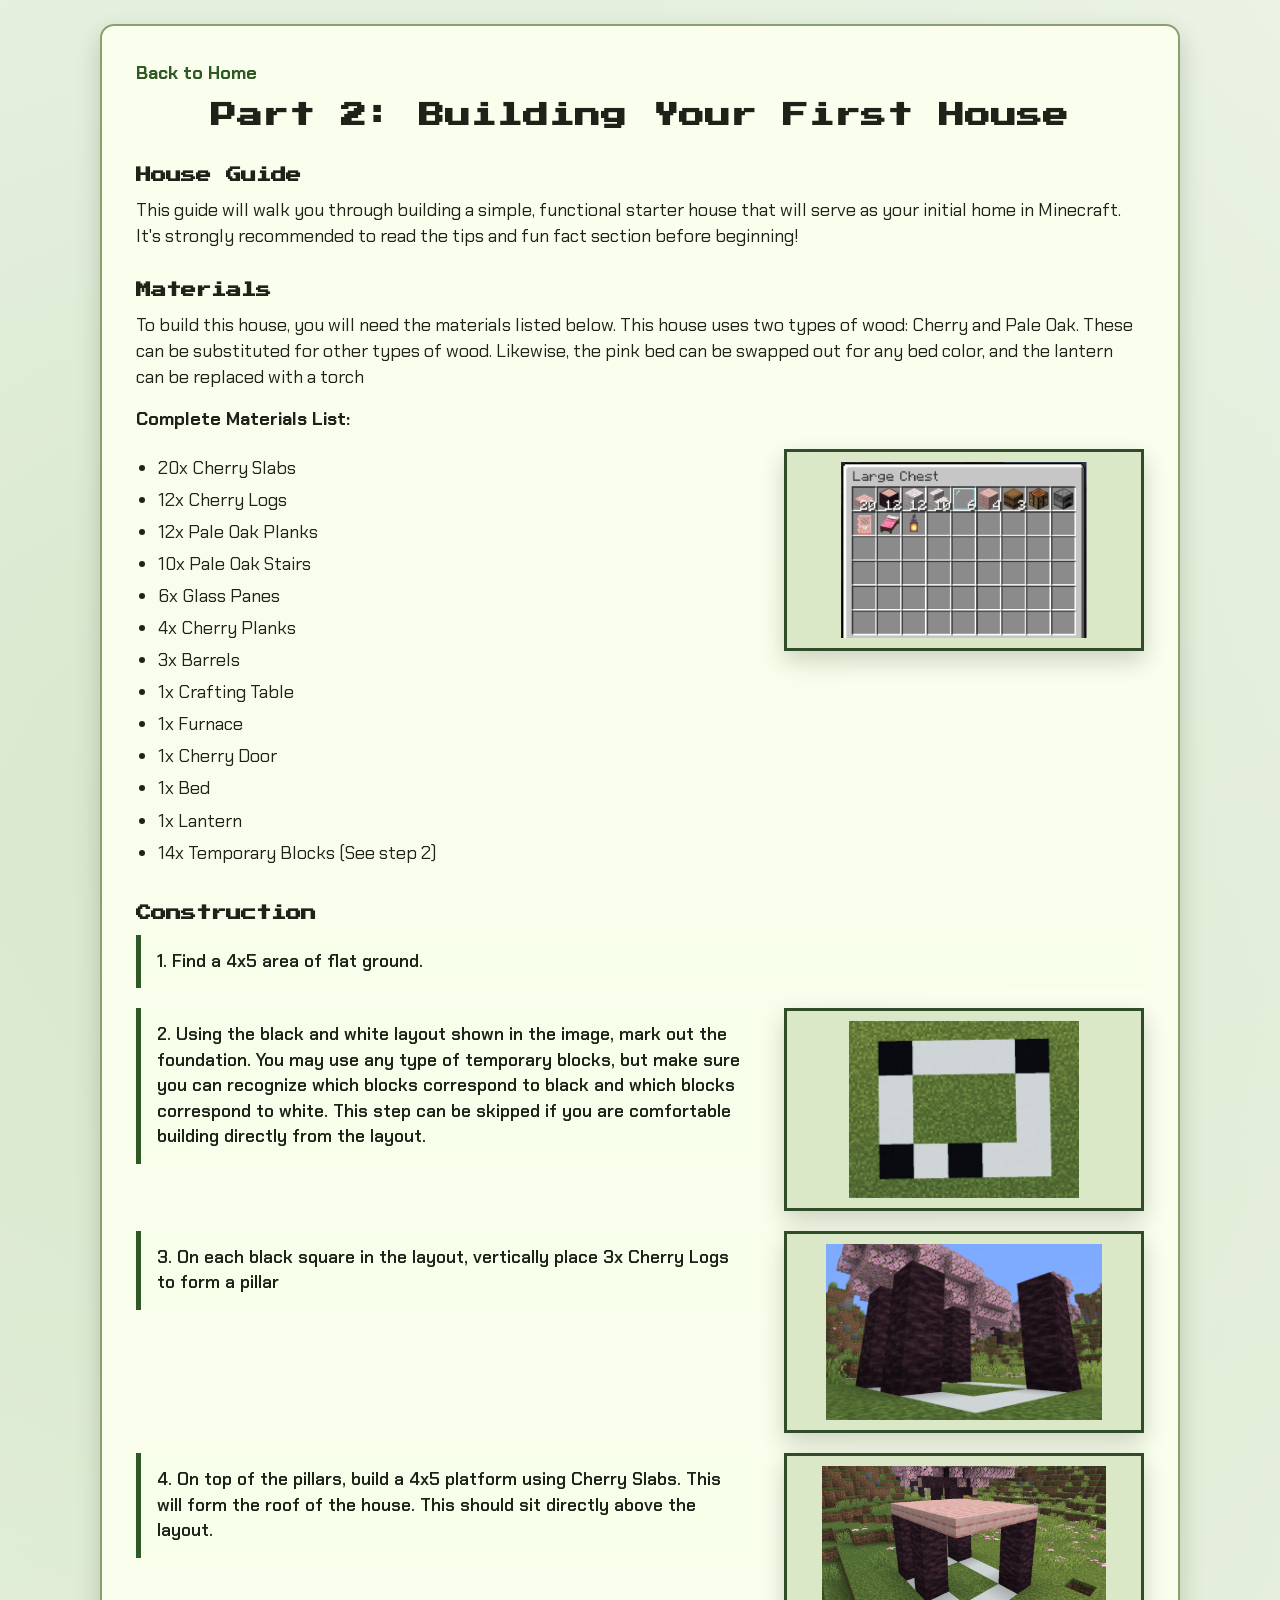
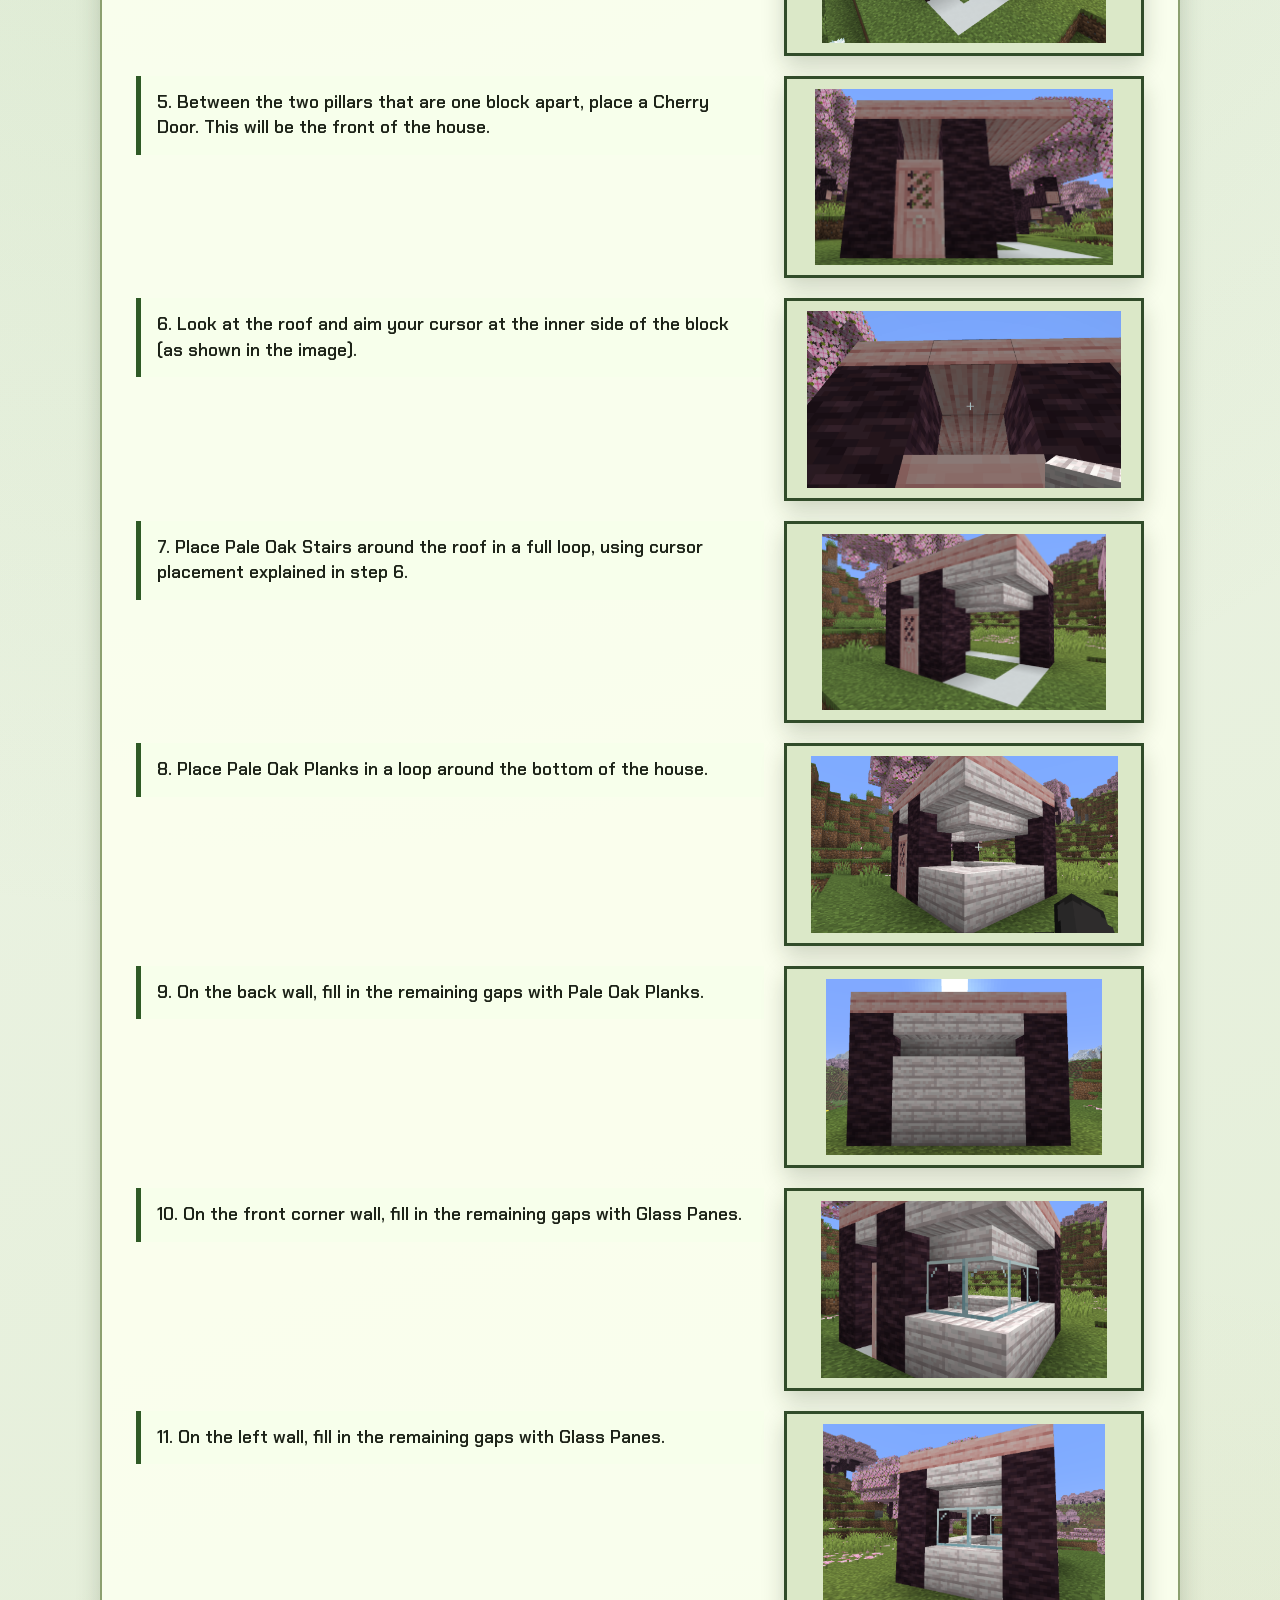
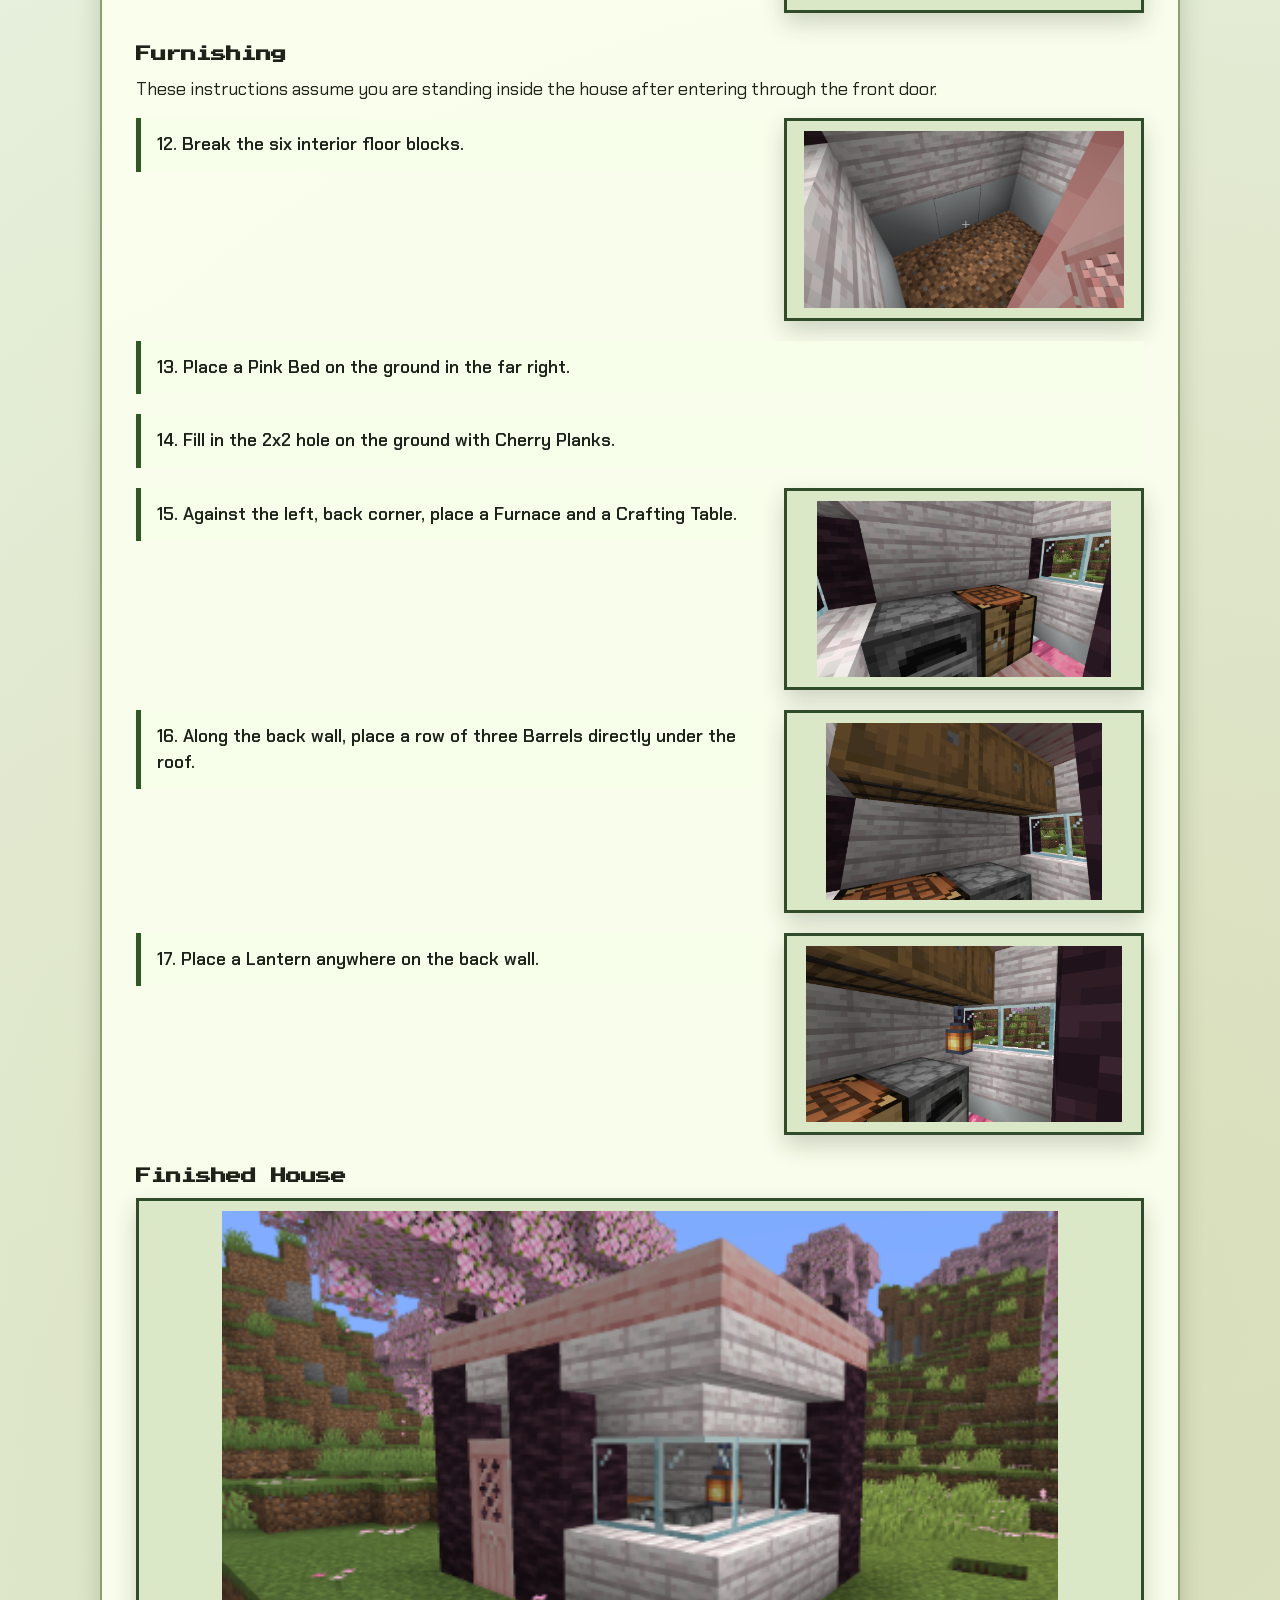
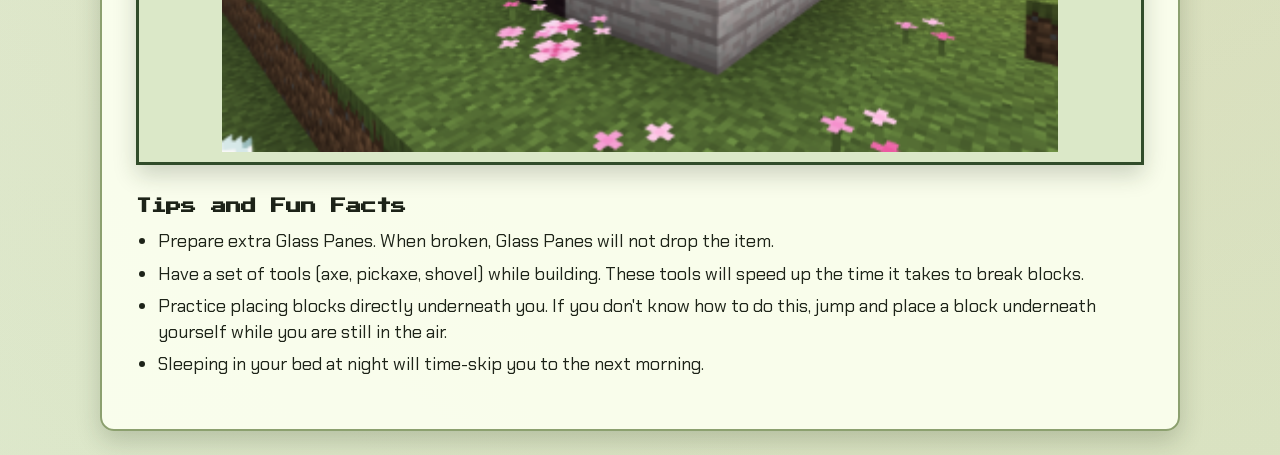
<file: house-guide/index.html>
<!doctype html>
<html lang="en">
  <head>
    <meta charset="UTF-8" />
    <meta name="viewport" content="width=device-width, initial-scale=1.0" />
    <meta http-equiv="Cache-Control" content="max-age=60, must-revalidate" />
    <title>Minecraft Guide | House Guide</title>
    <link rel="stylesheet" href="../styles/site.css" />
  </head>
  <body>
    <main class="guide-page">
      <a class="back-link" href="../index.html">Back to Home</a>
      <h1 class="page-title">Part 2: Building Your First House</h1>

      <h3 class="section-heading">House Guide</h3>
      <p class="section-copy">
        This guide will walk you through building a simple, functional starter house that will serve as
        your initial home in Minecraft. It's strongly recommended to read the tips and fun fact section before beginning! 
      </p>

      <h3 class="section-heading">Materials</h3>
      <p class="section-copy">
        To build this house, you will need the materials listed below. This house uses two types of wood:
        Cherry and Pale Oak. These can be substituted for other types of wood. Likewise, the pink bed
        can be swapped out for any bed color, and the lantern can be replaced with a torch
      </p>

      <p class="section-copy"><strong>Complete Materials List:</strong></p>
      <div class="materials-layout">
        <ul class="guide-list materials-list">
          <li>20x Cherry Slabs</li>
          <li>12x Cherry Logs</li>
          <li>12x Pale Oak Planks</li>
          <li>10x Pale Oak Stairs</li>
          <li>6x Glass Panes</li>
          <li>4x Cherry Planks</li>
          <li>3x Barrels</li>
          <li>1x Crafting Table</li>
          <li>1x Furnace</li>
          <li>1x Cherry Door</li>
          <li>1x Bed</li>
          <li>1x Lantern</li>
          <li>14x Temporary Blocks (See step 2)</li>
        </ul>
        <img class="materials-photo" src="../assets/house/inventory.png" alt="House materials reference photo" />
      </div>

      <h3 class="section-heading">Construction</h3>
      <ol class="steps">
        <li class="step-row no-photo">
          <p class="step-text">1. Find a 4x5 area of flat ground.</p>
          <img class="step-image is-empty" src="../assets/house/house_photo01.png" alt="" />
        </li>
        <li class="step-row">
          <p class="step-text">
            2. Using the black and white layout shown in the image, mark out the foundation.
            You may use any type of temporary blocks, but make sure you can recognize which blocks correspond to black and which blocks correspond to white. 
            This step can be skipped if you are comfortable building directly from the layout.
          </p>
          <img class="step-image" src="../assets/house/house_photo01.png" alt="House construction step 2" />
        </li>
        <li class="step-row">
          <p class="step-text">3. On each black square in the layout, vertically place 3x Cherry Logs to form a pillar</p>
          <img class="step-image" src="../assets/house/house_photo02.png" alt="House construction step 3" />
        </li>
        <li class="step-row">
          <p class="step-text">
            4. On top of the pillars, build a 4x5 platform using Cherry Slabs. This will form the roof of the house. This should sit directly above the layout.
          </p>
          <img class="step-image" src="../assets/house/house_photo03.png" alt="House construction step 4" />
        </li>
        <li class="step-row">
          <p class="step-text">5. Between the two pillars that are one block apart, place a Cherry Door. This will be the front of the house.</p>
          <img class="step-image" src="../assets/house/house_photo04.png" alt="House construction step 5" />
        </li>
        <li class="step-row">
          <p class="step-text">6. Look at the roof and aim your cursor at the inner side of the block (as shown in the image).</p>
          <img class="step-image" src="../assets/house/house_photo05.png" alt="House construction step 6" />
        </li>
        <li class="step-row">
          <p class="step-text">7. Place Pale Oak Stairs around the roof in a full loop, using cursor placement explained in step 6.</p>
          <img class="step-image" src="../assets/house/house_photo06.png" alt="House construction step 7" />
        </li>
        <li class="step-row">
          <p class="step-text">8. Place Pale Oak Planks in a loop around the bottom of the house.</p>
          <img class="step-image" src="../assets/house/house_photo07.png" alt="House construction step 8" />
        </li>
        <li class="step-row">
          <p class="step-text">9. On the back wall, fill in the remaining gaps with Pale Oak Planks.</p>
          <img class="step-image" src="../assets/house/house_photo08.png" alt="House construction step 9" />
        </li>
        <li class="step-row">
          <p class="step-text">10. On the front corner wall, fill in the remaining gaps with Glass Panes.</p>
          <img class="step-image" src="../assets/house/house_photo09.png" alt="House construction step 10" />
        </li>
        <li class="step-row">
          <p class="step-text">11. On the left wall, fill in the remaining gaps with Glass Panes.</p>
          <img class="step-image" src="../assets/house/house_photo10.png" alt="House construction step 11" />
        </li>
      </ol>

      <h3 class="section-heading">Furnishing</h3>
      <p class="section-copy">These instructions assume you are standing inside the house after entering through the front door.</p>

      <ol class="steps">
        <li class="step-row">
          <p class="step-text">12. Break the six interior floor blocks.</p>
          <img class="step-image" src="../assets/house/house_photo11.png" alt="" />
        </li>
        <li class="step-row no-photo">
          <p class="step-text">13. Place a Pink Bed on the ground in the far right.</p>
          <img class="step-image is-empty" src="../assets/house/inventory.png" alt="Furnishing step 2" />
        </li>
        <li class="step-row no-photo">
          <p class="step-text">14. Fill in the 2x2 hole on the ground with Cherry Planks.</p>
          <img class="step-image is-empty" src="../assets/house/house_photo12.png" alt="Furnishing step 3" />
        </li>
        <li class="step-row">
          <p class="step-text">15. Against the left, back corner, place a Furnace and a Crafting Table.</p>
          <img class="step-image" src="../assets/house/house_photo13.png" alt="Furnishing step 4" />
        </li>
        <li class="step-row">
          <p class="step-text">16. Along the back wall, place a row of three Barrels directly under the roof.</p>
          <img class="step-image" src="../assets/house/house_photo14.png" alt="Furnishing step 5" />
        </li>
        <li class="step-row">
          <p class="step-text">17. Place a Lantern anywhere on the back wall.</p>
          <img class="step-image" src="../assets/house/house_photo15.png" alt="Furnishing step 6" />
        </li>
      </ol>

      <h3 class="section-heading">Finished House</h3>
      <img class="step-image" src="../assets/house/finished.png" alt="Finished house" />

      <h3 class="section-heading">Tips and Fun Facts</h3>
      <ul class="guide-list">
        <li> Prepare extra Glass Panes. When broken, Glass Panes will not drop the item.
        <li> Have a set of tools (axe, pickaxe, shovel) while building. These tools will speed up the time it takes to break blocks.
        <li> Practice placing blocks directly underneath you. If you don't know how to do this, jump and place a block underneath yourself while you are still in the air.
        <li> Sleeping in your bed at night will time-skip you to the next morning. 
      </ul>
    </main>
  </body>
</html>
</file>
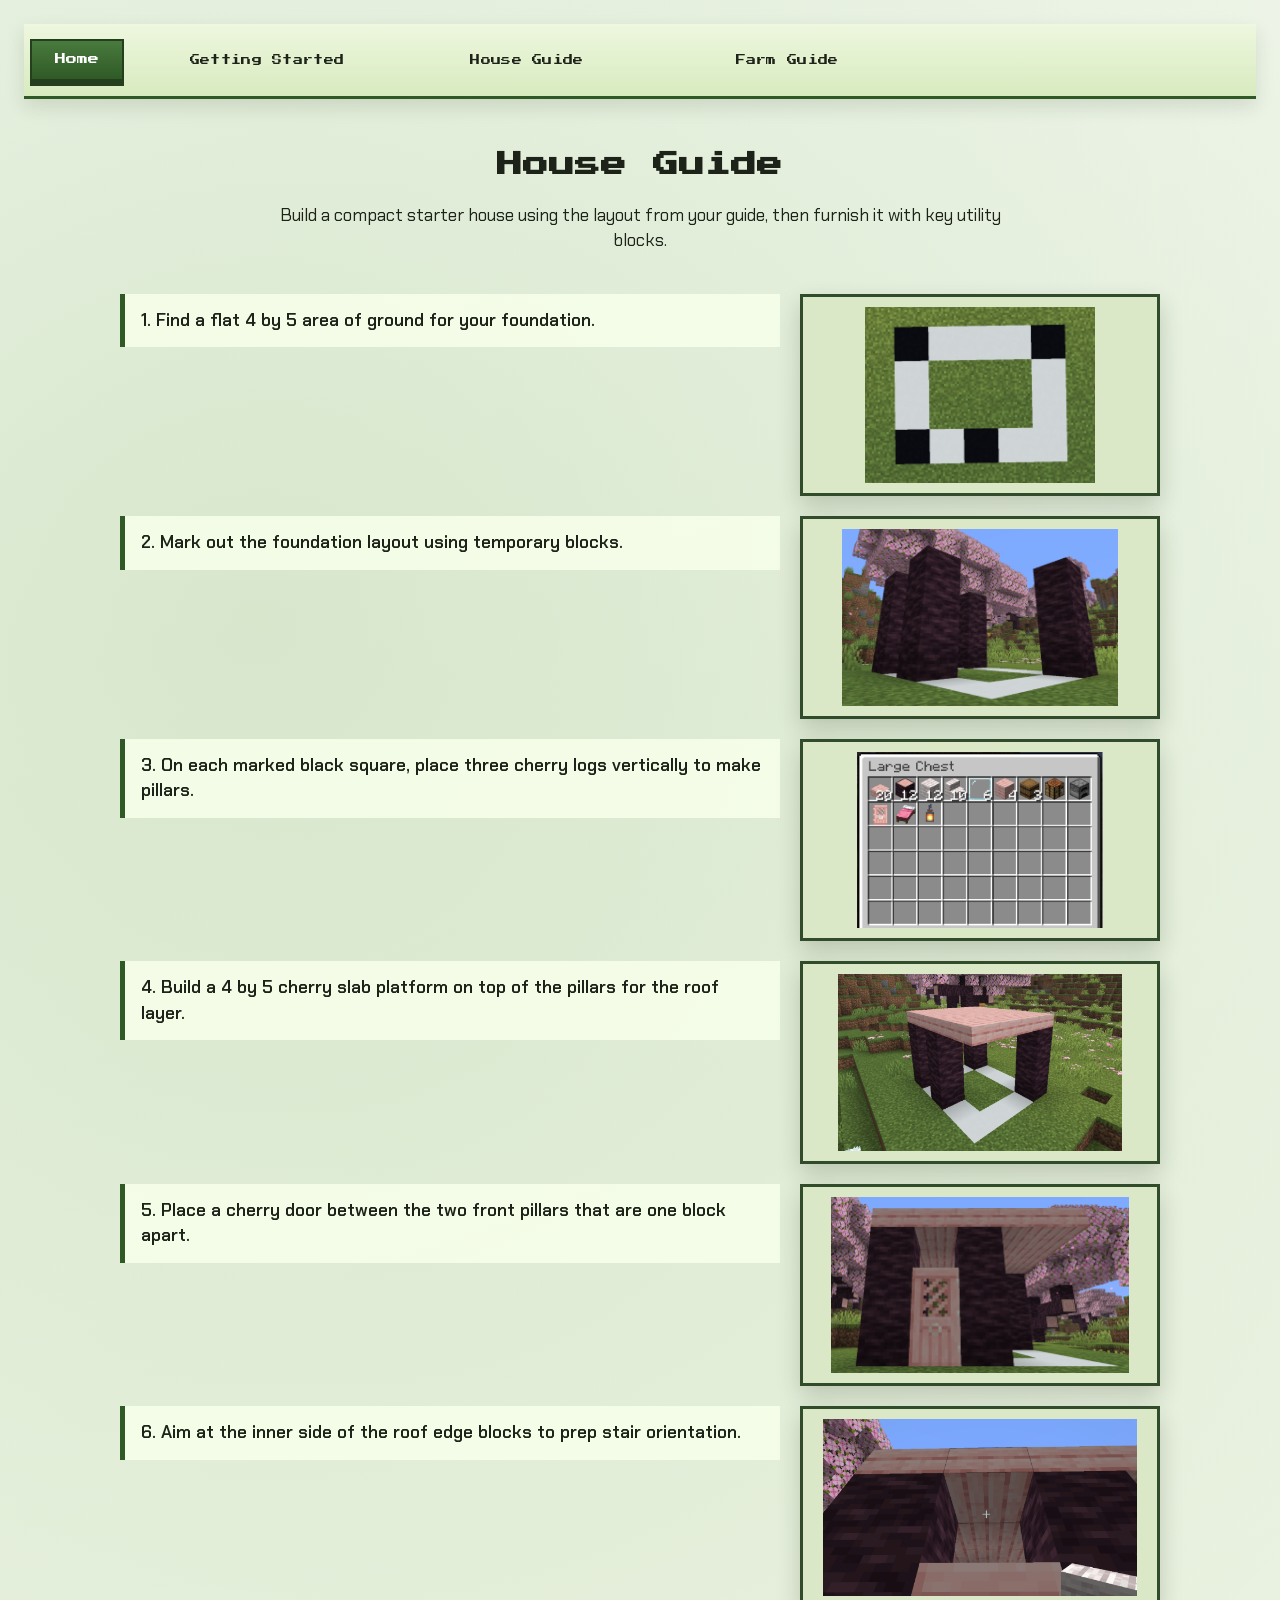
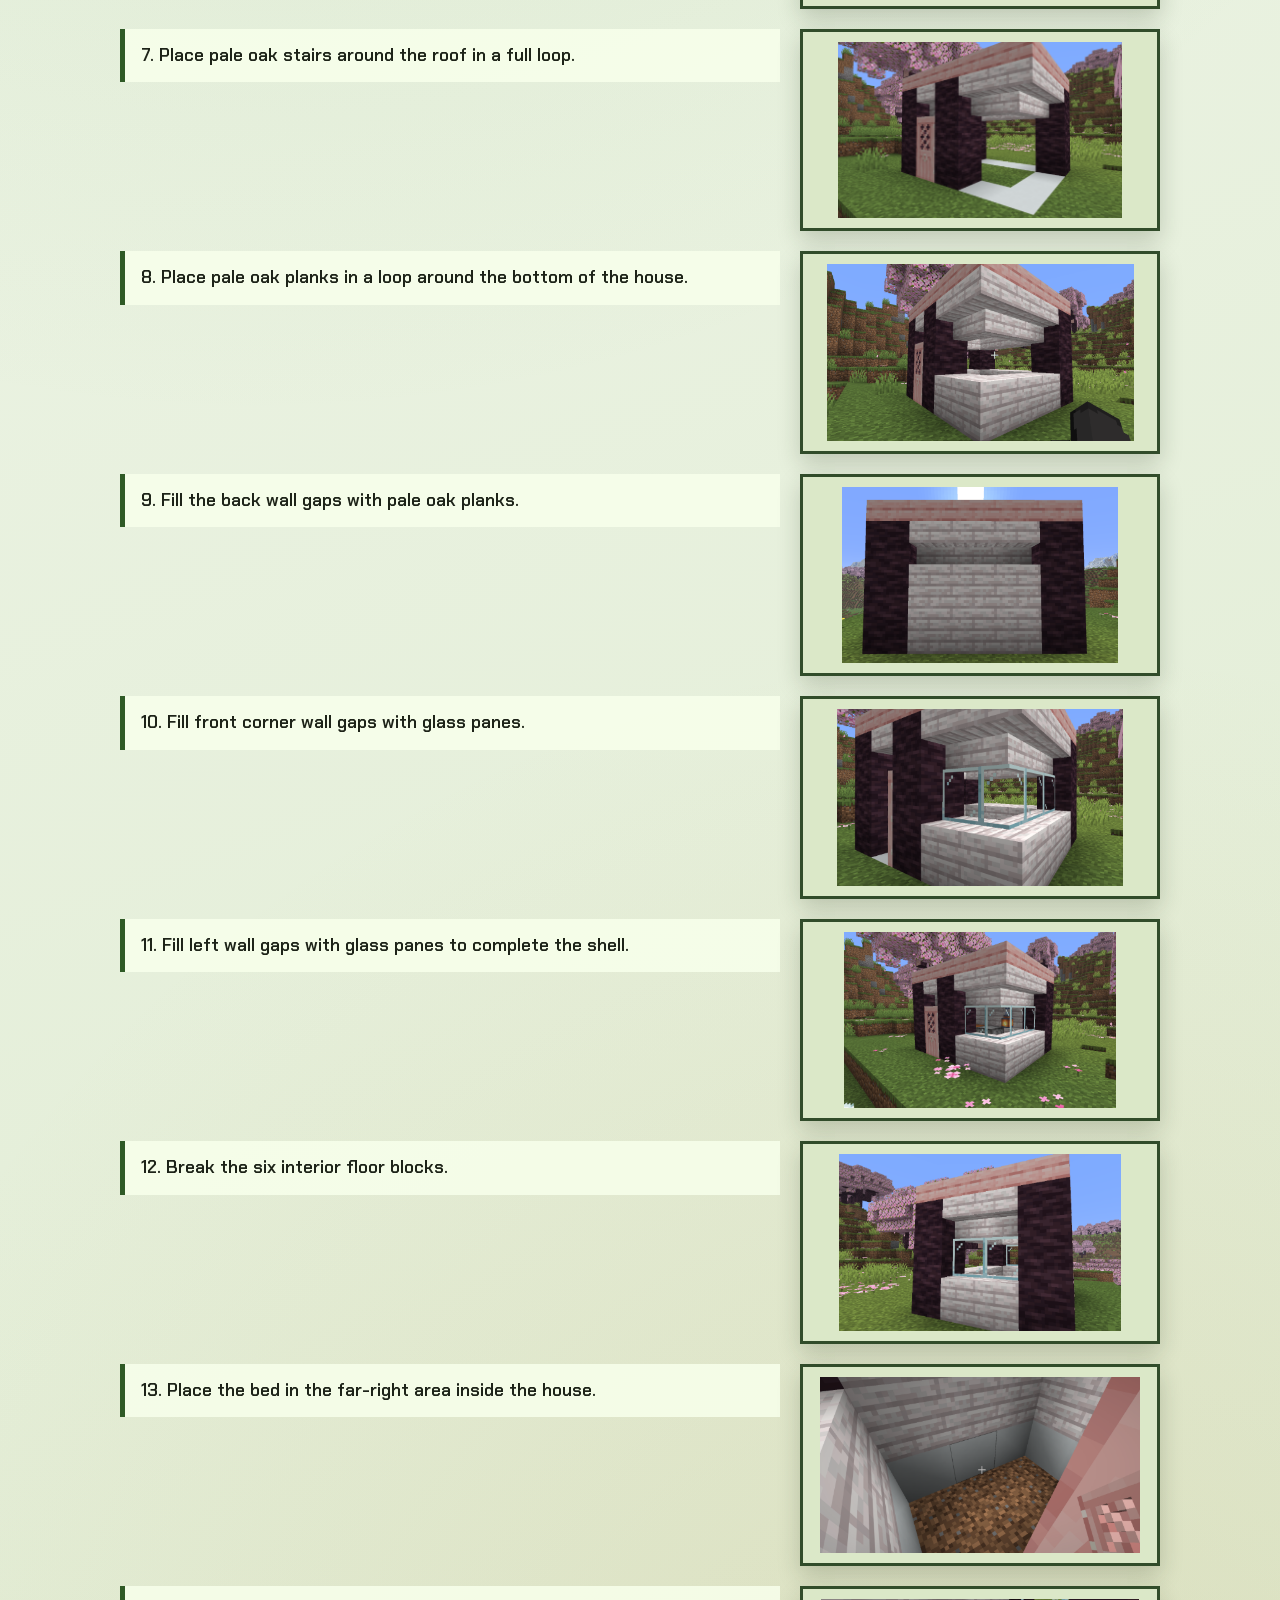
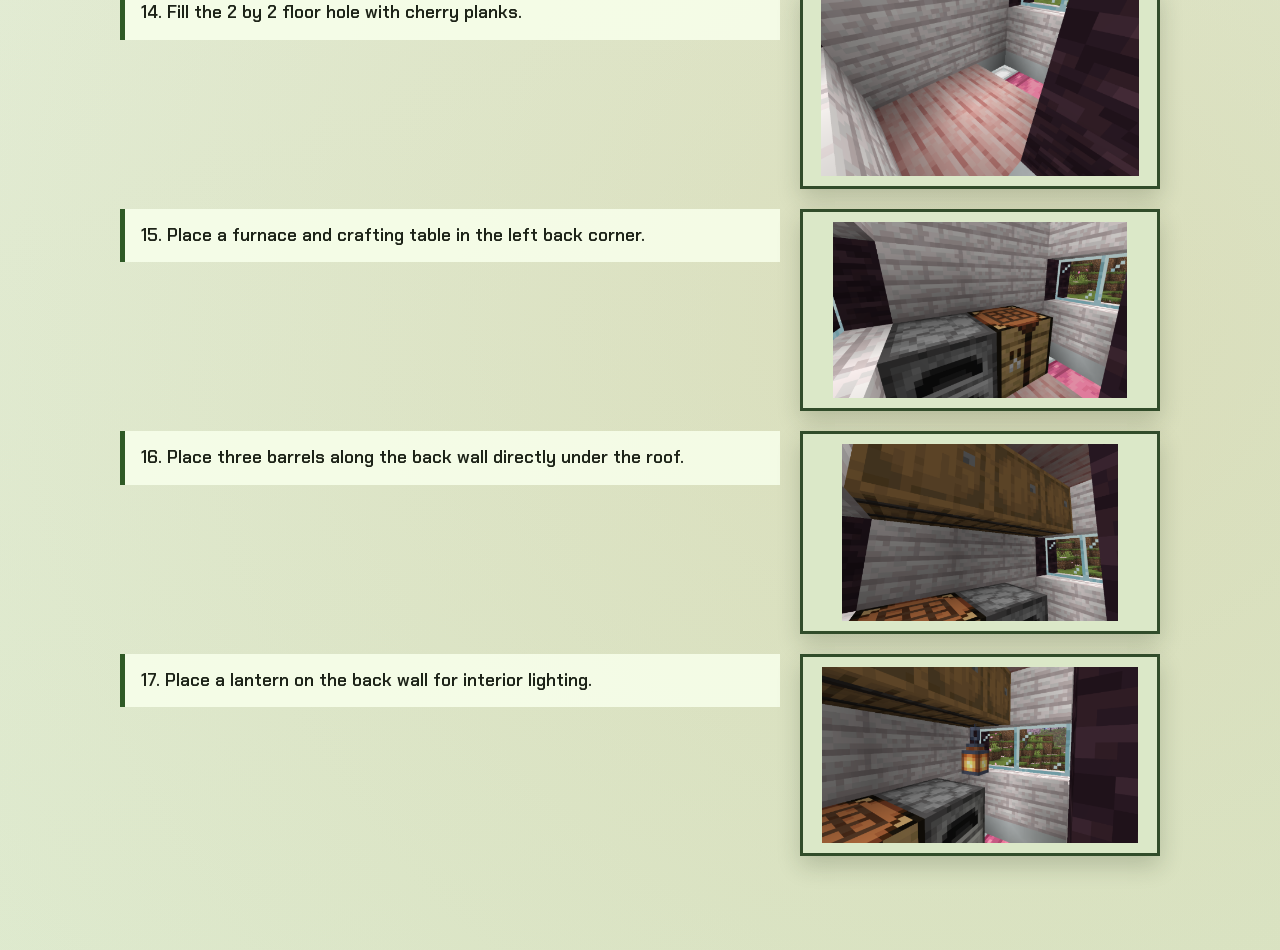
<file: house/index.html>
<!doctype html>
<html lang="en">
  <head>
    <meta charset="UTF-8" />
    <meta name="viewport" content="width=device-width, initial-scale=1.0" />
    <meta http-equiv="Cache-Control" content="max-age=60, must-revalidate" />
    <title>Minecraft Guide | House Guide</title>
    <link rel="stylesheet" href="../styles/site.css" />
    <script src="../scripts/nav.js" defer></script>
  </head>
  <body data-root="..">
    <div id="site-header"></div>

    <main class="page-shell">
      <h1 class="page-title">House Guide</h1>
      <p class="page-description">
        Build a compact starter house using the layout from your guide, then furnish it with key utility blocks.
      </p>

      <ol class="steps">
        <li class="step-row">
          <p class="step-text">1. Find a flat 4 by 5 area of ground for your foundation.</p>
          <img class="step-image" src="assets/house_photo01.png" alt="House photo 1" />
        </li>
        <li class="step-row">
          <p class="step-text">2. Mark out the foundation layout using temporary blocks.</p>
          <img class="step-image" src="assets/house_photo02.png" alt="House photo 2" />
        </li>
        <li class="step-row">
          <p class="step-text">3. On each marked black square, place three cherry logs vertically to make pillars.</p>
          <img class="step-image" src="assets/house_photo03.png" alt="House photo 3" />
        </li>
        <li class="step-row">
          <p class="step-text">4. Build a 4 by 5 cherry slab platform on top of the pillars for the roof layer.</p>
          <img class="step-image" src="assets/house_photo04.png" alt="House photo 4" />
        </li>
        <li class="step-row">
          <p class="step-text">5. Place a cherry door between the two front pillars that are one block apart.</p>
          <img class="step-image" src="assets/house_photo05.png" alt="House photo 5" />
        </li>
        <li class="step-row">
          <p class="step-text">6. Aim at the inner side of the roof edge blocks to prep stair orientation.</p>
          <img class="step-image" src="assets/house_photo06.png" alt="House photo 6" />
        </li>
        <li class="step-row">
          <p class="step-text">7. Place pale oak stairs around the roof in a full loop.</p>
          <img class="step-image" src="assets/house_photo07.png" alt="House photo 7" />
        </li>
        <li class="step-row">
          <p class="step-text">8. Place pale oak planks in a loop around the bottom of the house.</p>
          <img class="step-image" src="assets/house_photo08.png" alt="House photo 8" />
        </li>
        <li class="step-row">
          <p class="step-text">9. Fill the back wall gaps with pale oak planks.</p>
          <img class="step-image" src="assets/house_photo09.png" alt="House photo 9" />
        </li>
        <li class="step-row">
          <p class="step-text">10. Fill front corner wall gaps with glass panes.</p>
          <img class="step-image" src="assets/house_photo10.png" alt="House photo 10" />
        </li>
        <li class="step-row">
          <p class="step-text">11. Fill left wall gaps with glass panes to complete the shell.</p>
          <img class="step-image" src="assets/house_photo11.png" alt="House photo 11" />
        </li>
        <li class="step-row">
          <p class="step-text">12. Break the six interior floor blocks.</p>
          <img class="step-image" src="assets/house_photo12.png" alt="House photo 12" />
        </li>
        <li class="step-row">
          <p class="step-text">13. Place the bed in the far-right area inside the house.</p>
          <img class="step-image" src="assets/house_photo13.png" alt="House photo 13" />
        </li>
        <li class="step-row">
          <p class="step-text">14. Fill the 2 by 2 floor hole with cherry planks.</p>
          <img class="step-image" src="assets/house_photo14.png" alt="House photo 14" />
        </li>
        <li class="step-row">
          <p class="step-text">15. Place a furnace and crafting table in the left back corner.</p>
          <img class="step-image" src="assets/house_photo15.png" alt="House photo 15" />
        </li>
        <li class="step-row">
          <p class="step-text">16. Place three barrels along the back wall directly under the roof.</p>
          <img class="step-image" src="assets/house_photo16.png" alt="House photo 16" />
        </li>
        <li class="step-row">
          <p class="step-text">17. Place a lantern on the back wall for interior lighting.</p>
          <img class="step-image" src="assets/house_photo17.png" alt="House photo 17" />
        </li>
      </ol>
    </main>
  </body>
</html>
</file>
<file: styles/site.css>
@import url("https://fonts.googleapis.com/css2?family=Press+Start+2P&family=Chakra+Petch:wght@400;600;700&display=swap");

:root {
  --bg-1: #f3f8ef;
  --bg-2: #dce9cc;
  --ink-900: #1d2318;
  --ink-700: #2f3a27;
  --accent-green: #497a3d;
  --accent-green-dark: #2f5a26;
  --accent-gold: #f3cb66;
  --card: #f9ffef;
  --border: #8ca06f;
  --shadow: rgba(31, 44, 22, 0.2);
  --header-height: 72px;
  --step-image-height: 220px;
  --menu-slot-width: 250px;
  --dropdown-width: 280px;
  --max-width: 1080px;
}

* {
  box-sizing: border-box;
}

html {
  min-height: 100%;
  background:
    radial-gradient(circle at 20% 15%, rgba(128, 177, 98, 0.22), transparent 38%),
    radial-gradient(circle at 80% 85%, rgba(189, 156, 82, 0.18), transparent 35%),
    linear-gradient(160deg, var(--bg-1), var(--bg-2));
  background-color: var(--bg-1);
}

body {
  margin: 0;
  padding: clamp(12px, 2.2vw, 24px);
  color: var(--ink-900);
  font-family: "Chakra Petch", "Segoe UI", sans-serif;
  font-size: 18px;
  line-height: 1.45;
  background: transparent;
  min-height: 100vh;
}

#site-header {
  position: sticky;
  top: 0;
  z-index: 1000;
}

.site-header {
  min-height: var(--header-height);
  border-bottom: 3px solid var(--accent-green-dark);
  background: linear-gradient(180deg, #eef7df, #d8ebbf);
  box-shadow: 0 8px 18px rgba(31, 44, 22, 0.12);
}

.nav-shell {
  width: 100%;
  height: var(--header-height);
  margin: 0;
  padding: 0 16px 0 6px;
  display: flex;
  align-items: center;
  gap: 18px;
}

.home-button {
  display: inline-flex;
  align-items: center;
  justify-content: center;
  min-width: 94px;
  height: 42px;
  padding: 0 14px;
  text-decoration: none;
  color: #ffffff;
  font-family: "Press Start 2P", monospace;
  font-size: 11px;
  background: linear-gradient(180deg, var(--accent-green), var(--accent-green-dark));
  border: 2px solid #233f1d;
  box-shadow: 0 5px 0 #233f1d;
  transition: transform 140ms ease, box-shadow 140ms ease;
}

.home-button:hover,
.home-button:focus-visible {
  transform: translateY(2px);
  box-shadow: 0 3px 0 #233f1d;
}

.main-nav {
  flex: 1;
}

.menu {
  list-style: none;
  margin: 0;
  padding: 0;
  display: flex;
  align-items: center;
  gap: 10px;
}

.menu-item {
  position: relative;
  width: var(--menu-slot-width);
  flex: 0 0 var(--menu-slot-width);
}

.menu-item:hover,
.menu-item:focus-within {
  z-index: 1500;
}

.menu-label {
  display: inline-flex;
  align-items: center;
  justify-content: center;
  width: 100%;
  height: 40px;
  padding: 0 16px;
  text-decoration: none;
  color: var(--ink-900);
  font-family: "Press Start 2P", monospace;
  font-size: 10px;
  letter-spacing: 0.3px;
  border: 2px solid transparent;
}

.menu-label:hover,
.menu-label:focus-visible {
  border-color: #3d5d33;
  background: rgba(239, 250, 221, 0.75);
}

.dropdown {
  position: absolute;
  left: 0;
  top: calc(100% - 2px);
  width: max(100%, var(--dropdown-width));
  min-width: var(--dropdown-width);
  margin: 0;
  padding: 10px;
  list-style: none;
  border: 2px solid #3d5d33;
  background: #fbffef;
  box-shadow: 0 14px 28px var(--shadow);
  z-index: 2000;
  opacity: 0;
  visibility: hidden;
  transform: translateY(8px);
  transition: opacity 130ms ease, transform 130ms ease, visibility 130ms ease;
}

.menu-item:hover .dropdown,
.menu-item:focus-within .dropdown {
  opacity: 1;
  visibility: visible;
  transform: translateY(0);
}

.dropdown a {
  display: block;
  padding: 10px;
  text-decoration: none;
  color: var(--ink-700);
  font-weight: 600;
  border: 1px solid transparent;
  background: #fbffef;
}

.dropdown a:hover,
.dropdown a:focus-visible {
  border-color: #8ea56f;
  background: #edf8da;
}

.page-shell {
  max-width: var(--max-width);
  margin: 0 auto;
  padding: 48px 20px 70px;
}

.guide-page {
  max-width: var(--max-width);
  margin: 0 auto;
  padding: clamp(20px, 3vw, 34px);
  background: rgba(251, 255, 239, 0.94);
  border: 2px solid var(--border);
  border-radius: 14px;
  box-shadow: 0 10px 24px var(--shadow);
}

.part-heading {
  margin: 46px 0 14px;
  font-family: "Press Start 2P", monospace;
  font-size: clamp(1rem, 1.7vw, 1.35rem);
  line-height: 1.5;
  text-align: left;
}

.section-heading {
  margin: 30px 0 10px;
  font-family: "Press Start 2P", monospace;
  font-size: clamp(0.85rem, 1.2vw, 1rem);
  line-height: 1.5;
  text-align: left;
}

.section-copy {
  margin: 0 0 16px;
  text-align: left;
}

.section-note {
  margin: 0 0 16px;
  text-align: left;
  font-weight: 600;
}

.guide-list {
  margin: 0 0 18px 22px;
  padding: 0;
  text-align: left;
}

.guide-list li {
  margin: 6px 0;
}

.guide-list-tight {
  margin: 0 0 16px 24px;
  padding: 0;
}

.guide-list-tight li {
  margin: 4px 0;
}

.materials-layout {
  display: grid;
  grid-template-columns: minmax(250px, 1fr) minmax(240px, 360px);
  align-items: start;
  gap: 20px;
  margin-bottom: 18px;
}

.materials-list {
  margin-bottom: 0;
}

.materials-photo {
  width: 100%;
  aspect-ratio: 16 / 9;
  object-fit: contain;
  padding: 10px;
  border: 3px solid #314c2a;
  box-shadow: 0 10px 22px var(--shadow);
  background: #dbe8c8;
}

.back-link {
  display: inline-block;
  margin-bottom: 12px;
  color: var(--accent-green-dark);
  font-weight: 700;
  text-decoration: none;
}

.back-link:hover,
.back-link:focus-visible {
  text-decoration: underline;
}

.page-title {
  margin: 0 0 20px;
  text-align: center;
  font-family: "Press Start 2P", monospace;
  font-size: clamp(1.2rem, 2vw, 1.7rem);
  line-height: 1.4;
  color: var(--ink-900);
}

.page-description {
  max-width: 760px;
  margin: 0 auto 40px;
  text-align: center;
  font-size: 1.1rem;
}

.card-grid {
  display: grid;
  grid-template-columns: repeat(auto-fit, minmax(230px, 1fr));
  gap: 18px;
}

.page-card {
  display: block;
  padding: 18px;
  border: 2px solid var(--border);
  background: var(--card);
  text-decoration: none;
  color: inherit;
  box-shadow: 0 8px 20px var(--shadow);
}

.page-card:hover,
.page-card:focus-visible {
  transform: translateY(-2px);
}

.page-card h2 {
  margin: 0 0 10px;
  font-family: "Press Start 2P", monospace;
  font-size: 0.8rem;
  line-height: 1.5;
}

.page-card p {
  margin: 0;
}

.steps {
  display: flex;
  flex-direction: column;
  gap: 20px;
  padding: 0;
  margin: 0;
  list-style: none;
}

.step-row {
  display: grid;
  grid-template-columns: minmax(250px, 1fr) minmax(240px, 360px);
  align-items: start;
  gap: 20px;
}

.step-row.no-photo {
  grid-template-columns: minmax(250px, 1fr);
  gap: 8px;
}

.step-row.no-photo .step-image {
  display: none;
}

.step-text {
  margin: 0;
  padding: 14px 16px;
  font-size: 1.1rem;
  font-weight: 600;
  border-left: 5px solid var(--accent-green-dark);
  background: rgba(248, 255, 235, 0.88);
}

.step-image {
  display: block;
  width: 100%;
  aspect-ratio: 16 / 9;
  height: auto;
  object-fit: contain;
  padding: 10px;
  border: 3px solid #314c2a;
  box-shadow: 0 10px 22px var(--shadow);
  background: #dbe8c8;
}

.step-image.is-empty {
  visibility: hidden;
  border: 0;
  box-shadow: none;
  background: transparent;
  padding: 0;
}

@media (orientation: portrait) {
  .steps {
    gap: 16px;
  }

  .step-row {
    grid-template-columns: 1fr;
    gap: 12px;
  }

  .materials-layout {
    grid-template-columns: 1fr;
    gap: 12px;
  }
}

@media (max-width: 860px) {
  .nav-shell {
    flex-wrap: wrap;
    height: auto;
    padding-top: 10px;
    padding-bottom: 10px;
    padding-right: 12px;
  }

  .main-nav {
    width: 100%;
  }

  .menu {
    flex-wrap: wrap;
    gap: 2px;
  }

  .menu-item {
    width: 100%;
    flex-basis: 100%;
  }

  .dropdown {
    width: 100%;
    min-width: 100%;
    position: absolute;
  }

  .steps {
    gap: 16px;
  }

  .step-row {
    grid-template-columns: 1fr;
    gap: 12px;
  }

  .materials-layout {
    grid-template-columns: 1fr;
    gap: 12px;
  }
}
</file>
